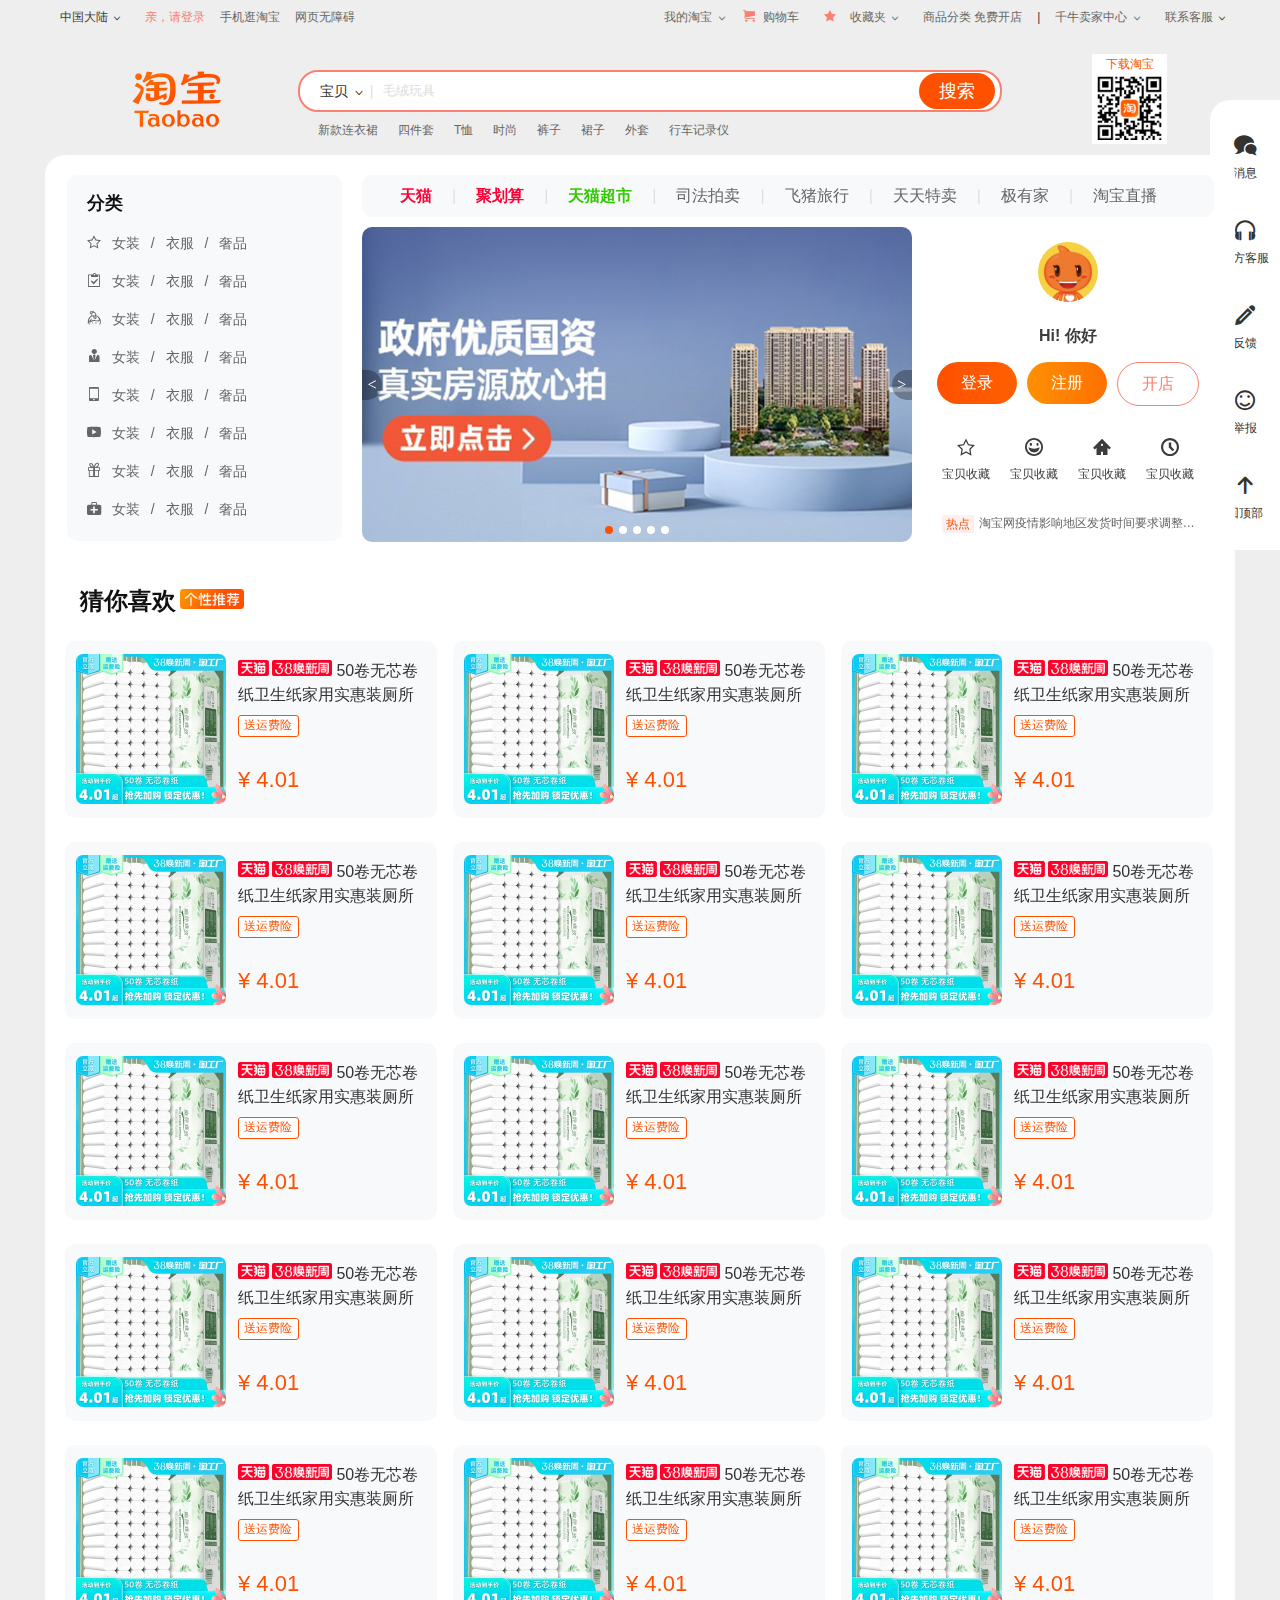
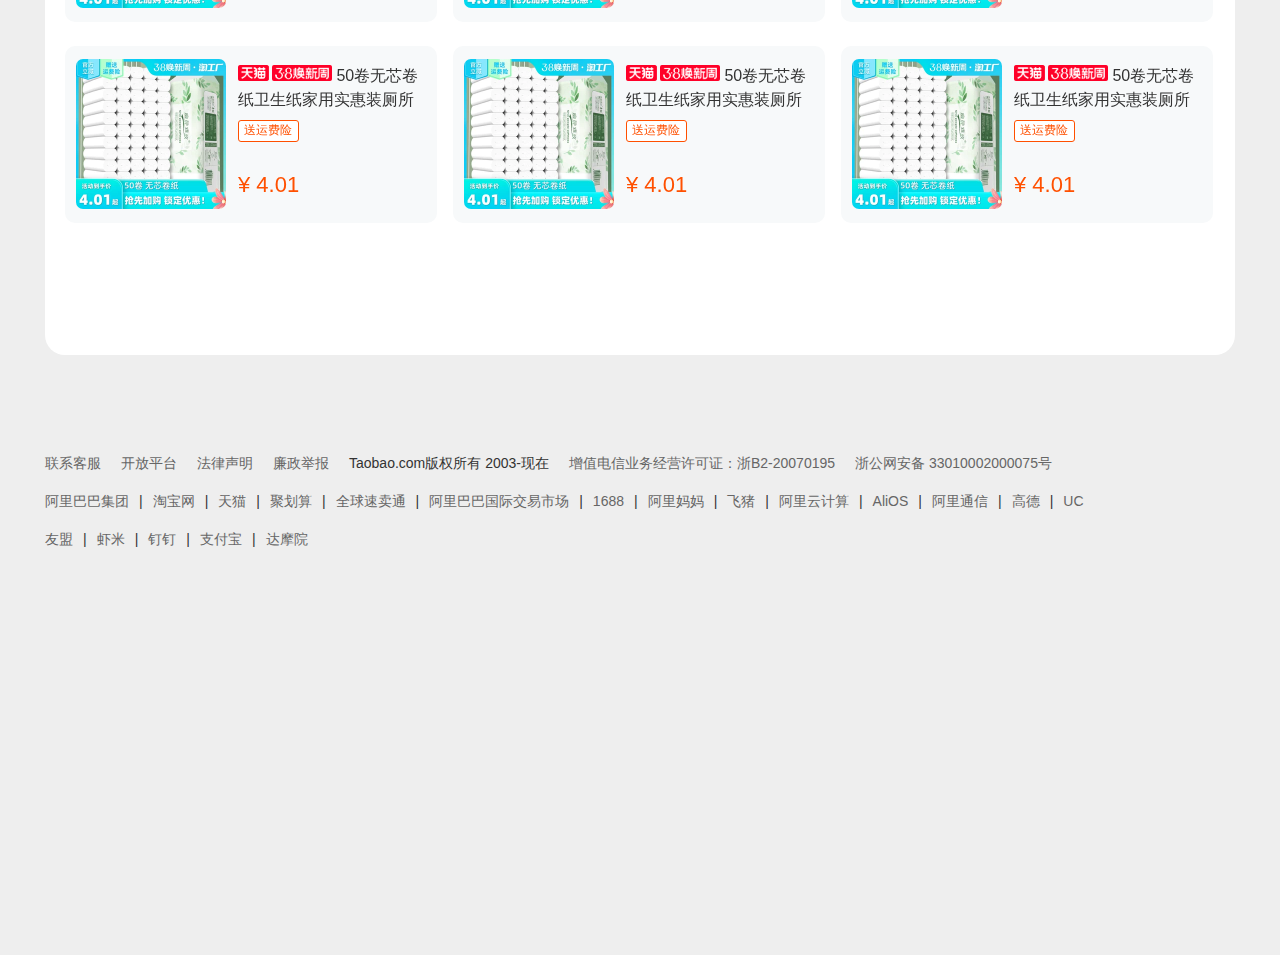
<file: index.html>
<!DOCTYPE html>
<html lang="en">
<head>
    <meta charset="UTF-8">
    <meta http-equiv="X-UA-Compatible" content="IE=edge">
    <meta name="viewport" content="width=device-width, initial-scale=1.0">
    <title>淘宝网 - 淘！我喜欢</title>

    <!-- 标题上的图标 -->
    <link rel="shortcut icon" href="favicon.ico">
    <link rel="stylesheet" href="index.css">
    <style>
        /* 字体声明 */
        @font-face {
            font-family: 'icomoon';
            src:  url('fonts/icomoon.eot?z9eh57');
            src:  url('fonts/icomoon.eot?z9eh57#iefix') format('embedded-opentype'),
                url('fonts/icomoon.ttf?z9eh57') format('truetype'),
                url('fonts/icomoon.woff?z9eh57') format('woff'),
                url('fonts/icomoon.svg?z9eh57#icomoon') format('svg');
            font-weight: normal;
            font-style: normal;
            font-display: block;
        }
        .star {
            font-family: tahoma, arial, 'Hiragino Sans GB', '\5b8b\4f53', sans-serif,'icomoon';
            color: salmon;
            line-height: 35px;
            margin: 0px 10px;
        }
        .car {
            font-family: tahoma, arial, 'Hiragino Sans GB', '\5b8b\4f53', sans-serif,'icomoon';
            color: salmon;
            margin-right: 5px;
        }
        .li-1 {
            font-family: tahoma, arial, 'Hiragino Sans GB', '\5b8b\4f53', sans-serif,'icomoon';
            line-height: 35px;
            margin-right: 7px;
        }
        .my, .search-left {
            font-family: tahoma, arial, 'Hiragino Sans GB', '\5b8b\4f53', sans-serif,'icomoon';
        }
    </style>
</head>
<body>
    <!-- 侧边栏 -->
    <div class="fixed">
        <a class="fixed-1" href="#">
            <span class="fixed-icon"></span>
            <span>消息</span>
        </a>
        <a class="fixed-1" href="#">
            <span class="fixed-icon"></span>
            <span>官方客服</span>
        </a>
        <a class="fixed-1" href="#">
            <span class="fixed-icon"></span>
            <span>反馈</span>
        </a>
        <a class="fixed-1" href="#">
            <span class="fixed-icon"></span>
            <span>举报</span>
        </a>
        <a class="fixed-1" href="#">
            <span class="fixed-icon"></span>
            <span>回顶部</span>
        </a>
    </div>
    <!-- 导航栏 -->
    <div class="nav">
        <div class="nav-bd">
            <ul class="nav-ul-1">
                <li class="li-1">
                    中国大陆 
                    <textarea class="li-1-content">
                        全球
                        中国大陆
                        中国香港
                        中国台湾
                        中国澳门
                        韩国
                        马来西亚
                        澳大利亚
                        新加坡
                        新西兰
                        加拿大
                        日本
                        越南
                    </textarea>
                </li>
                <li class="color">
                    <a href="#">亲，请登录</a>
                </li>
                <li><a href="#">手机逛淘宝</a></li>
                <li><a href="#">网页无障碍</a></li>
            </ul>

            <ul class="nav-ul-2">
                <li>
                    <div class="my">
                        <a href="#">我的淘宝 </a>
                        <textarea class="tb">
                            已买到的宝贝
                            我的足迹
                        </textarea>
                    </div>
                </li>
                <li>
                    <a href="#">
                        <span class="car"></span>
                        <span>购物车</span>
                    </a>
                </li>
                <li class="collector">
                    <a href="#">
                        <span class="star"></span>
                        <span>收藏夹</span>
                        <span class="li-1"></span>
                        <textarea class="collect">
                            收藏的宝贝
                            收藏的店铺
                        </textarea>
                    </a>
                </li>
                <li>
                    <a href="#">商品分类 免费开店</a>
                </li>
                <li>|</li>
                <li>
                    <a class="li-1" href="#">千牛卖家中心 </a>
                    <span></span>
                </li>
                <li class="collector">
                    <a href="#">联系客服 </a>
                    <span class="li-1"></span>
                    <div class="collect">
                        <a href="#">联系客服</a> 
                        <a href="#">消费者客服</a> 
                        <a href="#">卖家客服</a> 
                        <a href="#">意见反馈</a> 
                        <a href="#">网页版旺旺</a> 
                    </div>
                </li>
            </ul>
        </div>

        <div class="header">
            <a href="index.html">
                <img src="images/taobao.png" alt="">
            </a>
            <div class="search">
                <div class="search-1">
                    <div class="search-left">
                        宝贝  <span>|</span>
                    </div>
                    <input class="search-center" value="毛绒玩具">
                    </input>
                    <a class="search-right" href="#">
                        搜索
                    </a>
                </div>
                <ul class="search-2">
                    <li>
                        <a href="#">新款连衣裙</a>
                    </li>
                    <li>
                        <a href="#">四件套</a>
                    </li>
                    <li>
                        <a href="#">T恤</a>
                    </li>
                    <li>
                        <a href="#">时尚</a>
                    </li>
                    <li>
                        <a href="#">裤子</a>
                    </li>
                    <li>
                        <a href="#">裙子</a>
                    </li>
                    <li>
                        <a href="#">外套</a>
                    </li>
                    <li>
                        <a href="#">行车记录仪</a>
                    </li>
                </ul>
            </div>

            <div class="download">
                <a href="#">
                    <div class="wenzi">下载淘宝</div>
                    <div class="tupian"></div>
                </a>
            </div>
        </div>
    </div>

    <!-- 内容 -->
    <div class="content">
        <div class="content-head">
            <div class="content-head-left">
                <div class="sort">分类</div>
                <ul>
                    <li>
                        <span class="sort-icon"></span>
                        <a href="#">女装</a>
                        <span> / </span>
                        <a href="#">衣服</a>
                        <span> / </span>
                        <a href="#">奢品</a>
                    </li>
                    <li>
                        <span class="sort-icon"></span>
                        <a href="#">女装</a>
                        <span> / </span>
                        <a href="#">衣服</a>
                        <span> / </span>
                        <a href="#">奢品</a>
                    </li>
                    <li>
                        <span class="sort-icon"></span>
                        <a href="#">女装</a>
                        <span> / </span>
                        <a href="#">衣服</a>
                        <span> / </span>
                        <a href="#">奢品</a>
                    </li>
                    <li>
                        <span class="sort-icon"></span>
                        <a href="#">女装</a>
                        <span> / </span>
                        <a href="#">衣服</a>
                        <span> / </span>
                        <a href="#">奢品</a>
                    </li>
                    <li>
                        <span class="sort-icon"></span>
                        <a href="#">女装</a>
                        <span> / </span>
                        <a href="#">衣服</a>
                        <span> / </span>
                        <a href="#">奢品</a>
                    </li>
                    <li>
                        <span class="sort-icon"></span>
                        <a href="#">女装</a>
                        <span> / </span>
                        <a href="#">衣服</a>
                        <span> / </span>
                        <a href="#">奢品</a>
                    </li>
                    <li>
                        <span class="sort-icon"></span>
                        <a href="#">女装</a>
                        <span> / </span>
                        <a href="#">衣服</a>
                        <span> / </span>
                        <a href="#">奢品</a>
                    </li>
                    <li>
                        <span class="sort-icon"></span>
                        <a href="#">女装</a>
                        <span> / </span>
                        <a href="#">衣服</a>
                        <span> / </span>
                        <a href="#">奢品</a>
                    </li>
                </ul>
            </div>
            <div class="content-head-right"> 
                <div class="content-top">
                    <ul>
                        <li>
                            <a href="#">天猫</a>
                        </li>
                        <li>
                            |
                        </li>
                        <li>
                            <a href="#">聚划算</a>
                        </li>
                        <li>
                            |
                        </li>
                        <li>
                            <a href="#">天猫超市</a>
                        </li>
                        <li>
                            |
                        </li>
                        <li>
                            <a href="#">司法拍卖</a>
                        </li>
                        <li>
                            |
                        </li>
                        <li>
                            <a href="#">飞猪旅行</a>
                        </li>
                        <li>
                            |
                        </li>
                        <li>
                            <a href="#">天天特卖</a>
                        </li>
                        <li>
                            |
                        </li>
                        <li>
                            <a href="#">极有家</a>
                        </li>
                        <li>
                            |
                        </li>
                        <li>
                            <a href="#">淘宝直播</a>
                        </li>
                    </ul>
                </div>
                <div class="content-center">

                    <!-- 轮播图 -->
                    <div class="content-center-1">
                        <img src="images/lb.jpg" alt="">

                        <!-- 左侧按钮 -->
                        <a href="#" class="prev"> &lt; </a>
                        <!-- 右侧按钮 -->
                        <a href="#" class="next"> &gt; </a>
                        <!-- 小圆点 -->
                        <ul class="promo-nav">
                            <li class="selected"></li>
                            <li></li>
                            <li></li>
                            <li></li>
                            <li></li>
                        </ul>
                    </div>

                    <!-- 右侧登录注册 -->
                    <div class="content-center-2">
                        <img src="images/tb.jpg" alt="">
                        <h4>Hi! 你好</h4>
                        <div class="btn">
                            <a href="login.html">登录</a>
                            <a href="register.html">注册</a>
                            <a href="#">开店</a>
                        </div>
                        <div class="user-mytao">
                            <a href="#">
                                <span></span>
                                <p>宝贝收藏</p>
                            </a>
                            <a href="#">
                                <span></span>
                                <p>宝贝收藏</p>
                            </a>
                            <a href="#">
                                <span></span>
                                <p>宝贝收藏</p>
                            </a>
                            <a href="#">
                                <span></span>
                                <p>宝贝收藏</p>
                            </a>
                        
                        </div>
                        <a class="tip" href="#">
                            <div class="hot">热点</div>
                            <span>淘宝网疫情影响地区发货时间要求调整公告</span>
                        </a>
                    </div>
                </div> 
            </div> 
        </div>

        <div class="content-recommend">
            <div class="recommend-top">
                <span class="title">猜你喜欢</span>
                <span class="recommend">
                    <img src="images/recommend.png" alt="">
                </span>
            </div>

            <div class="recommend-center">
                <a class="shopping-1" href="#">
                    <div class="img-wrapper">
                        <img src="images/shopping.webp" alt="">
                    </div>
                    <div class="info-wrapper">
                        <div class="intr">
                            <img src="images/38.png" alt="">
                            50卷无芯卷纸卫生纸家用实惠装厕所厕纸卷筒纸擦手纸巾整箱装批发
                        </div>
                        <div class="tag-list">
                            送运费险
                        </div>
                        <span class="price">
                            ¥ 4.01
                        </span>
                    </div>

                </a>
                <a class="shopping-1" href="#">
                    <div class="img-wrapper">
                        <img src="images/shopping.webp" alt="">
                    </div>
                    <div class="info-wrapper">
                        <div class="intr">
                            <img src="images/38.png" alt="">
                            50卷无芯卷纸卫生纸家用实惠装厕所厕纸卷筒纸擦手纸巾整箱装批发
                        </div>
                        <div class="tag-list">
                            送运费险
                        </div>
                        <span class="price">
                            ¥ 4.01
                        </span>
                    </div>

                </a>
                <a class="shopping-1" href="#">
                    <div class="img-wrapper">
                        <img src="images/shopping.webp" alt="">
                    </div>
                    <div class="info-wrapper">
                        <div class="intr">
                            <img src="images/38.png" alt="">
                            50卷无芯卷纸卫生纸家用实惠装厕所厕纸卷筒纸擦手纸巾整箱装批发
                        </div>
                        <div class="tag-list">
                            送运费险
                        </div>
                        <span class="price">
                            ¥ 4.01
                        </span>
                    </div>

                </a>
                <a class="shopping-1" href="#">
                    <div class="img-wrapper">
                        <img src="images/shopping.webp" alt="">
                    </div>
                    <div class="info-wrapper">
                        <div class="intr">
                            <img src="images/38.png" alt="">
                            50卷无芯卷纸卫生纸家用实惠装厕所厕纸卷筒纸擦手纸巾整箱装批发
                        </div>
                        <div class="tag-list">
                            送运费险
                        </div>
                        <span class="price">
                            ¥ 4.01
                        </span>
                    </div>

                </a>
                <a class="shopping-1" href="#">
                    <div class="img-wrapper">
                        <img src="images/shopping.webp" alt="">
                    </div>
                    <div class="info-wrapper">
                        <div class="intr">
                            <img src="images/38.png" alt="">
                            50卷无芯卷纸卫生纸家用实惠装厕所厕纸卷筒纸擦手纸巾整箱装批发
                        </div>
                        <div class="tag-list">
                            送运费险
                        </div>
                        <span class="price">
                            ¥ 4.01
                        </span>
                    </div>

                </a>
                <a class="shopping-1" href="#">
                    <div class="img-wrapper">
                        <img src="images/shopping.webp" alt="">
                    </div>
                    <div class="info-wrapper">
                        <div class="intr">
                            <img src="images/38.png" alt="">
                            50卷无芯卷纸卫生纸家用实惠装厕所厕纸卷筒纸擦手纸巾整箱装批发
                        </div>
                        <div class="tag-list">
                            送运费险
                        </div>
                        <span class="price">
                            ¥ 4.01
                        </span>
                    </div>

                </a>
                <a class="shopping-1" href="#">
                    <div class="img-wrapper">
                        <img src="images/shopping.webp" alt="">
                    </div>
                    <div class="info-wrapper">
                        <div class="intr">
                            <img src="images/38.png" alt="">
                            50卷无芯卷纸卫生纸家用实惠装厕所厕纸卷筒纸擦手纸巾整箱装批发
                        </div>
                        <div class="tag-list">
                            送运费险
                        </div>
                        <span class="price">
                            ¥ 4.01
                        </span>
                    </div>

                </a>
                <a class="shopping-1" href="#">
                    <div class="img-wrapper">
                        <img src="images/shopping.webp" alt="">
                    </div>
                    <div class="info-wrapper">
                        <div class="intr">
                            <img src="images/38.png" alt="">
                            50卷无芯卷纸卫生纸家用实惠装厕所厕纸卷筒纸擦手纸巾整箱装批发
                        </div>
                        <div class="tag-list">
                            送运费险
                        </div>
                        <span class="price">
                            ¥ 4.01
                        </span>
                    </div>

                </a>
                <a class="shopping-1" href="#">
                    <div class="img-wrapper">
                        <img src="images/shopping.webp" alt="">
                    </div>
                    <div class="info-wrapper">
                        <div class="intr">
                            <img src="images/38.png" alt="">
                            50卷无芯卷纸卫生纸家用实惠装厕所厕纸卷筒纸擦手纸巾整箱装批发
                        </div>
                        <div class="tag-list">
                            送运费险
                        </div>
                        <span class="price">
                            ¥ 4.01
                        </span>
                    </div>

                </a>
                <a class="shopping-1" href="#">
                    <div class="img-wrapper">
                        <img src="images/shopping.webp" alt="">
                    </div>
                    <div class="info-wrapper">
                        <div class="intr">
                            <img src="images/38.png" alt="">
                            50卷无芯卷纸卫生纸家用实惠装厕所厕纸卷筒纸擦手纸巾整箱装批发
                        </div>
                        <div class="tag-list">
                            送运费险
                        </div>
                        <span class="price">
                            ¥ 4.01
                        </span>
                    </div>

                </a>
                <a class="shopping-1" href="#">
                    <div class="img-wrapper">
                        <img src="images/shopping.webp" alt="">
                    </div>
                    <div class="info-wrapper">
                        <div class="intr">
                            <img src="images/38.png" alt="">
                            50卷无芯卷纸卫生纸家用实惠装厕所厕纸卷筒纸擦手纸巾整箱装批发
                        </div>
                        <div class="tag-list">
                            送运费险
                        </div>
                        <span class="price">
                            ¥ 4.01
                        </span>
                    </div>

                </a>
                <a class="shopping-1" href="#">
                    <div class="img-wrapper">
                        <img src="images/shopping.webp" alt="">
                    </div>
                    <div class="info-wrapper">
                        <div class="intr">
                            <img src="images/38.png" alt="">
                            50卷无芯卷纸卫生纸家用实惠装厕所厕纸卷筒纸擦手纸巾整箱装批发
                        </div>
                        <div class="tag-list">
                            送运费险
                        </div>
                        <span class="price">
                            ¥ 4.01
                        </span>
                    </div>

                </a>
                <a class="shopping-1" href="#">
                    <div class="img-wrapper">
                        <img src="images/shopping.webp" alt="">
                    </div>
                    <div class="info-wrapper">
                        <div class="intr">
                            <img src="images/38.png" alt="">
                            50卷无芯卷纸卫生纸家用实惠装厕所厕纸卷筒纸擦手纸巾整箱装批发
                        </div>
                        <div class="tag-list">
                            送运费险
                        </div>
                        <span class="price">
                            ¥ 4.01
                        </span>
                    </div>

                </a>
                <a class="shopping-1" href="#">
                    <div class="img-wrapper">
                        <img src="images/shopping.webp" alt="">
                    </div>
                    <div class="info-wrapper">
                        <div class="intr">
                            <img src="images/38.png" alt="">
                            50卷无芯卷纸卫生纸家用实惠装厕所厕纸卷筒纸擦手纸巾整箱装批发
                        </div>
                        <div class="tag-list">
                            送运费险
                        </div>
                        <span class="price">
                            ¥ 4.01
                        </span>
                    </div>

                </a>
                <a class="shopping-1" href="#">
                    <div class="img-wrapper">
                        <img src="images/shopping.webp" alt="">
                    </div>
                    <div class="info-wrapper">
                        <div class="intr">
                            <img src="images/38.png" alt="">
                            50卷无芯卷纸卫生纸家用实惠装厕所厕纸卷筒纸擦手纸巾整箱装批发
                        </div>
                        <div class="tag-list">
                            送运费险
                        </div>
                        <span class="price">
                            ¥ 4.01
                        </span>
                    </div>

                </a>
                <a class="shopping-1" href="#">
                    <div class="img-wrapper">
                        <img src="images/shopping.webp" alt="">
                    </div>
                    <div class="info-wrapper">
                        <div class="intr">
                            <img src="images/38.png" alt="">
                            50卷无芯卷纸卫生纸家用实惠装厕所厕纸卷筒纸擦手纸巾整箱装批发
                        </div>
                        <div class="tag-list">
                            送运费险
                        </div>
                        <span class="price">
                            ¥ 4.01
                        </span>
                    </div>

                </a>
                <a class="shopping-1" href="#">
                    <div class="img-wrapper">
                        <img src="images/shopping.webp" alt="">
                    </div>
                    <div class="info-wrapper">
                        <div class="intr">
                            <img src="images/38.png" alt="">
                            50卷无芯卷纸卫生纸家用实惠装厕所厕纸卷筒纸擦手纸巾整箱装批发
                        </div>
                        <div class="tag-list">
                            送运费险
                        </div>
                        <span class="price">
                            ¥ 4.01
                        </span>
                    </div>

                </a>
                <a class="shopping-1" href="#">
                    <div class="img-wrapper">
                        <img src="images/shopping.webp" alt="">
                    </div>
                    <div class="info-wrapper">
                        <div class="intr">
                            <img src="images/38.png" alt="">
                            50卷无芯卷纸卫生纸家用实惠装厕所厕纸卷筒纸擦手纸巾整箱装批发
                        </div>
                        <div class="tag-list">
                            送运费险
                        </div>
                        <span class="price">
                            ¥ 4.01
                        </span>
                    </div>

                </a>
            </div>
        </div>
    </div>

    <!-- 底部 -->
    <div class="banner">
        <ul class="banner-1">
            <li>
                <a href="#">联系客服</a>
            </li>
            <li>
                <a href="#">开放平台</a>
            </li>
            <li>
                <a href="#">法律声明</a>
            </li>
            <li>
                <a href="#">廉政举报</a>
            </li>
            <li>
                Taobao.com版权所有 2003-现在
            </li>
            <li>
                <a href="#">增值电信业务经营许可证：浙B2-20070195</a>
            </li>
            <li>
                <a href="#">浙公网安备 33010002000075号</a>
            </li>
        </ul>

        <ul class="banner-2">
            <li>
                <a href="#">阿里巴巴集团</a>
            </li>
            <li>|</li>
            <li>
                <a href="#">淘宝网</a>
            </li>
            <li>|</li>
            <li>
                <a href="#">天猫</a>
            </li>
            <li>|</li>
            <li>
                <a href="#">聚划算</a>
            </li>
            <li>|</li>
            <li>
                <a href="#">全球速卖通</a>
            </li>
            <li>|</li>
            <li>
                <a href="#">阿里巴巴国际交易市场</a>
            </li>
            <li>|</li>
            <li>
                <a href="#">1688</a>
            </li>
            <li>|</li>
            <li>
                <a href="#">阿里妈妈</a>
            </li>
            <li>|</li>
            <li>
                <a href="#">飞猪</a>
            </li>
            <li>|</li>
            <li>
                <a href="#">阿里云计算</a>
            </li>
            <li>|</li>
            <li>
                <a href="#">AliOS</a>
            </li>
            <li>|</li>
            <li>
                <a href="#">阿里通信</a>
            </li>
            <li>|</li>
            <li>
                <a href="#">高德</a>
            </li>
            <li>|</li>
            <li>
                <a href="#">UC</a>
            </li>
        </ul>

        <ul class="banner-3">
            <li>
                <a href="#">友盟</a>
            </li>
            <li>|</li>
            <li>
                <a href="#">虾米</a>
            </li>
            <li>|</li>
            <li>
                <a href="#">钉钉</a>
            </li>
            <li>|</li>
            <li>
                <a href="#">支付宝</a>
            </li>
            <li>|</li>
            <li>
                <a href="#">达摩院</a>
            </li>
        </ul>
    </div>
</body>
</html>
</file>
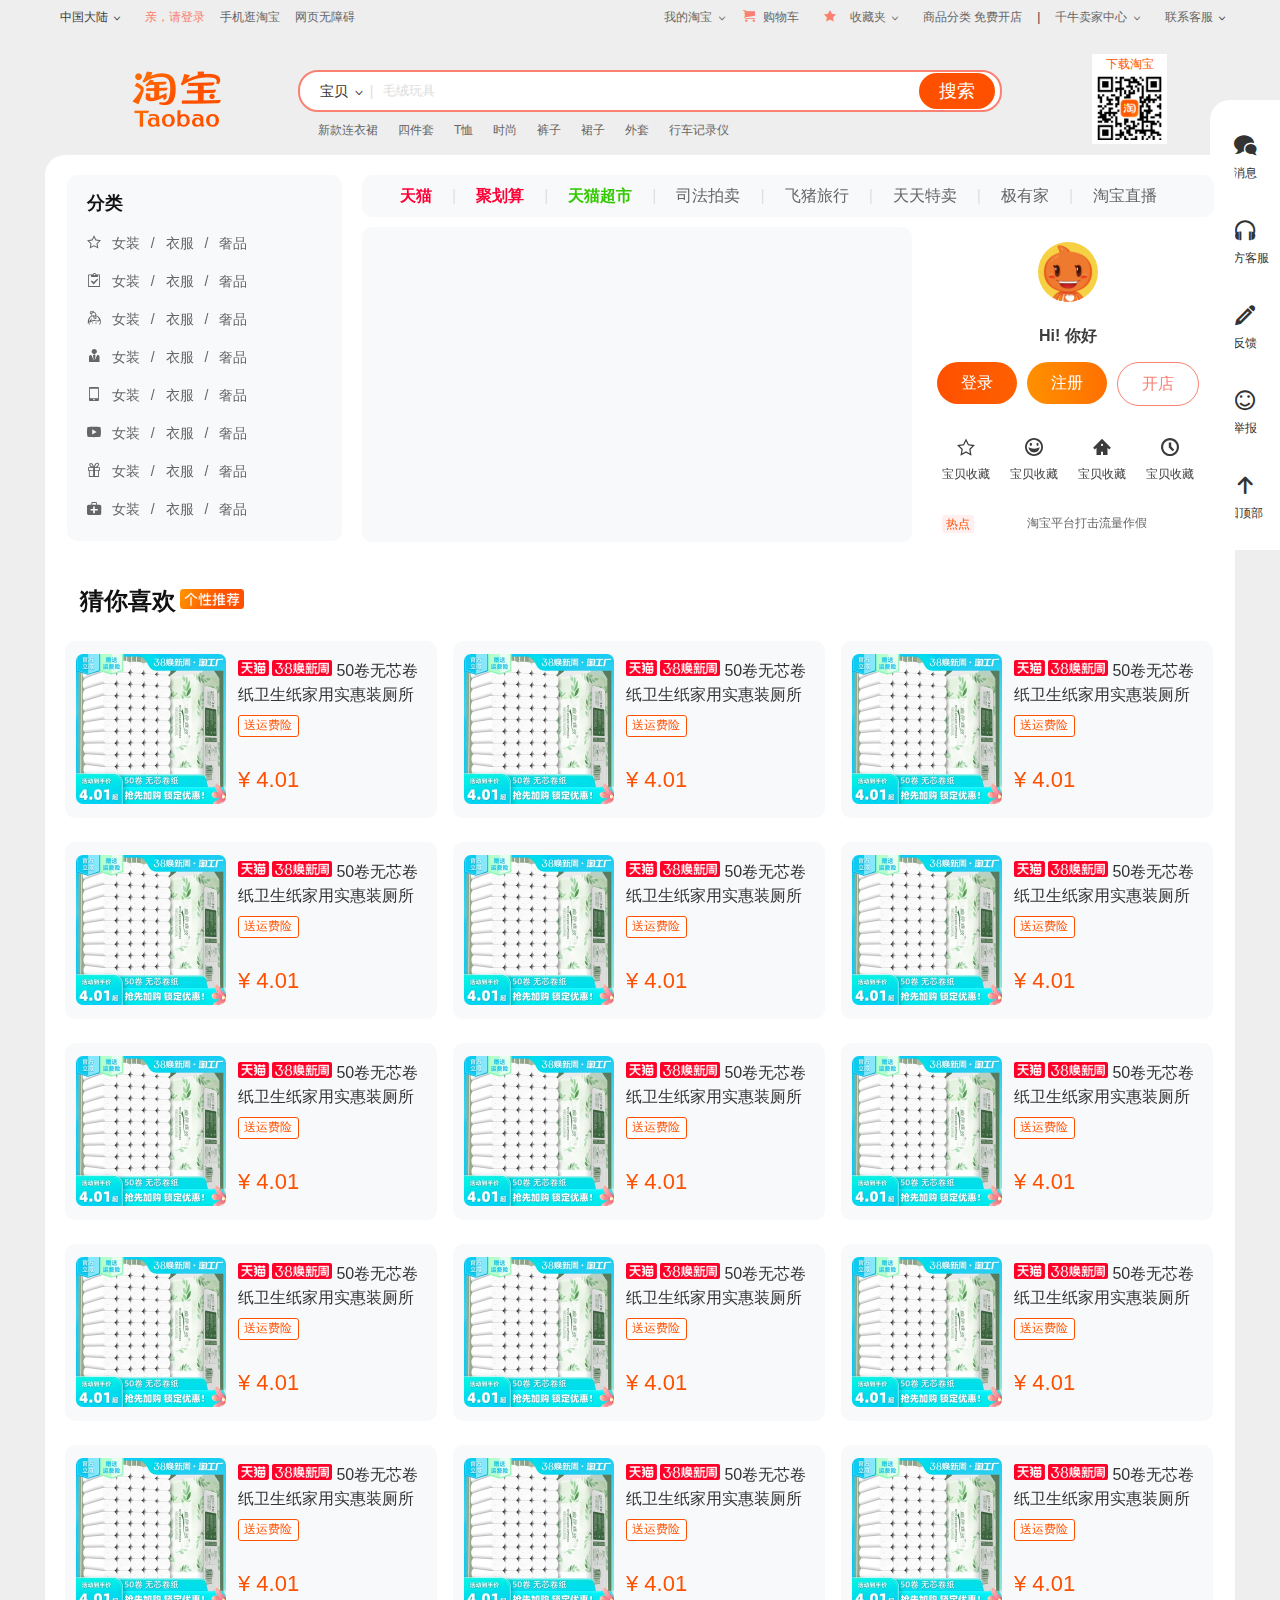
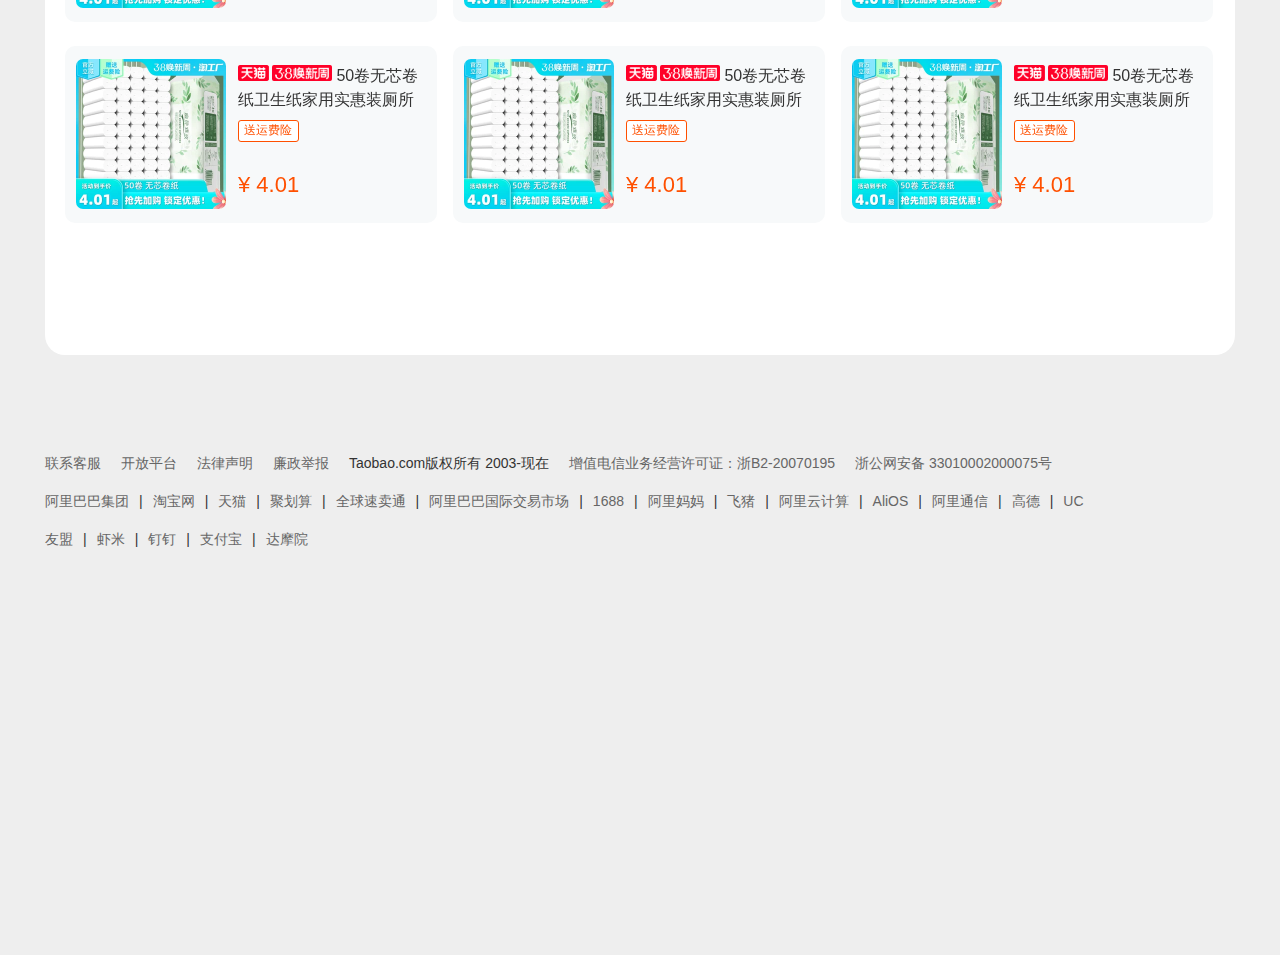
<file: 1.html>
<!DOCTYPE html>
<html lang="en">
<head>
    <meta charset="UTF-8">
    <meta http-equiv="X-UA-Compatible" content="IE=edge">
    <meta name="viewport" content="width=device-width, initial-scale=1.0">
    <title>淘宝网 - 淘！我喜欢</title>

    <!-- 标题上的图标 -->
    <link rel="shortcut icon" href="favicon.ico">
    <link rel="stylesheet" href="index.css">
    <style>
        /* 字体声明 */
        @font-face {
            font-family: 'icomoon';
            src:  url('fonts/icomoon.eot?z9eh57');
            src:  url('fonts/icomoon.eot?z9eh57#iefix') format('embedded-opentype'),
                url('fonts/icomoon.ttf?z9eh57') format('truetype'),
                url('fonts/icomoon.woff?z9eh57') format('woff'),
                url('fonts/icomoon.svg?z9eh57#icomoon') format('svg');
            font-weight: normal;
            font-style: normal;
            font-display: block;
        }
        .star {
            font-family: tahoma, arial, 'Hiragino Sans GB', '\5b8b\4f53', sans-serif,'icomoon';
            color: salmon;
            line-height: 35px;
            margin: 0px 10px;
        }
        .car {
            font-family: tahoma, arial, 'Hiragino Sans GB', '\5b8b\4f53', sans-serif,'icomoon';
            color: salmon;
            margin-right: 5px;
        }
        .li-1 {
            font-family: tahoma, arial, 'Hiragino Sans GB', '\5b8b\4f53', sans-serif,'icomoon';
            line-height: 35px;
            margin-right: 7px;
        }
        .my, .search-left {
            font-family: tahoma, arial, 'Hiragino Sans GB', '\5b8b\4f53', sans-serif,'icomoon';
        }
    </style>
</head>
<body>
    <!-- 侧边栏 -->
    <div class="fixed">
        <a class="fixed-1" href="#">
            <span class="fixed-icon"></span>
            <span>消息</span>
        </a>
        <a class="fixed-1" href="#">
            <span class="fixed-icon"></span>
            <span>官方客服</span>
        </a>
        <a class="fixed-1" href="#">
            <span class="fixed-icon"></span>
            <span>反馈</span>
        </a>
        <a class="fixed-1" href="#">
            <span class="fixed-icon"></span>
            <span>举报</span>
        </a>
        <a class="fixed-1" href="#">
            <span class="fixed-icon"></span>
            <span>回顶部</span>
        </a>
    </div>
    <!-- 导航栏 -->
    <div class="nav">
        <div class="nav-bd">
            <ul class="nav-ul-1">
                <li class="li-1">
                    中国大陆 
                    <ol>
                        <li><a href="#"></a></li>
                        <li><a href="#"></a></li>
                        <li><a href="#"></a></li>
                        <li><a href="#"></a></li>
                        <li><a href="#"></a></li>
                        <li><a href="#"></a></li>
                        <li><a href="#"></a></li>
                        <li><a href="#"></a></li>
                        <li><a href="#"></a></li>
                        <li><a href="#"></a></li>
                    </ol>
                </li>
                <li class="color">
                    <a href="#">亲，请登录</a>
                </li>
                <li><a href="#">手机逛淘宝</a></li>
                <li><a href="#">网页无障碍</a></li>
            </ul>

            <ul class="nav-ul-2">
                <li>
                    <div class="my">
                        <a href="#">我的淘宝 </a>
                    </div>
                </li>
                <li>
                    <a href="#">
                        <span class="car"></span>
                        <span>购物车</span>
                    </a>
                </li>
                <li>
                    <a href="#">
                        <span class="star"></span>
                        <span>收藏夹</span>
                        <span class="li-1"></span>
                    </a>
                </li>
                <li>
                    <a href="#">商品分类 免费开店</a>
                </li>
                <li>|</li>
                <li>
                    <a class="li-1" href="#">千牛卖家中心 </a>
                    <span></span>
                </li>
                <li>
                    <a href="#">联系客服 </a>
                    <span class="li-1"></span>
                </li>
            </ul>
        </div>

        <div class="header">
            <a href="index.html">
                <img src="images/taobao.png" alt="">
            </a>
            <div class="search">
                <div class="search-1">
                    <div class="search-left">
                        宝贝  <span>|</span>
                    </div>
                    <input class="search-center" value="毛绒玩具">
                    </input>
                    <a class="search-right" href="#">
                        搜索
                    </a>
                </div>
                <ul class="search-2">
                    <li>
                        <a href="#">新款连衣裙</a>
                    </li>
                    <li>
                        <a href="#">四件套</a>
                    </li>
                    <li>
                        <a href="#">T恤</a>
                    </li>
                    <li>
                        <a href="#">时尚</a>
                    </li>
                    <li>
                        <a href="#">裤子</a>
                    </li>
                    <li>
                        <a href="#">裙子</a>
                    </li>
                    <li>
                        <a href="#">外套</a>
                    </li>
                    <li>
                        <a href="#">行车记录仪</a>
                    </li>
                </ul>
            </div>

            <div class="download">
                <a href="#">
                    <div class="wenzi">下载淘宝</div>
                    <div class="tupian"></div>
                </a>
            </div>
        </div>
    </div>

    <!-- 内容 -->
    <div class="content">
        <div class="content-head">
            <div class="content-head-left">
                <div class="sort">分类</div>
                <ul>
                    <li>
                        <span class="sort-icon"></span>
                        <a href="#">女装</a>
                        <span> / </span>
                        <a href="#">衣服</a>
                        <span> / </span>
                        <a href="#">奢品</a>
                    </li>
                    <li>
                        <span class="sort-icon"></span>
                        <a href="#">女装</a>
                        <span> / </span>
                        <a href="#">衣服</a>
                        <span> / </span>
                        <a href="#">奢品</a>
                    </li>
                    <li>
                        <span class="sort-icon"></span>
                        <a href="#">女装</a>
                        <span> / </span>
                        <a href="#">衣服</a>
                        <span> / </span>
                        <a href="#">奢品</a>
                    </li>
                    <li>
                        <span class="sort-icon"></span>
                        <a href="#">女装</a>
                        <span> / </span>
                        <a href="#">衣服</a>
                        <span> / </span>
                        <a href="#">奢品</a>
                    </li>
                    <li>
                        <span class="sort-icon"></span>
                        <a href="#">女装</a>
                        <span> / </span>
                        <a href="#">衣服</a>
                        <span> / </span>
                        <a href="#">奢品</a>
                    </li>
                    <li>
                        <span class="sort-icon"></span>
                        <a href="#">女装</a>
                        <span> / </span>
                        <a href="#">衣服</a>
                        <span> / </span>
                        <a href="#">奢品</a>
                    </li>
                    <li>
                        <span class="sort-icon"></span>
                        <a href="#">女装</a>
                        <span> / </span>
                        <a href="#">衣服</a>
                        <span> / </span>
                        <a href="#">奢品</a>
                    </li>
                    <li>
                        <span class="sort-icon"></span>
                        <a href="#">女装</a>
                        <span> / </span>
                        <a href="#">衣服</a>
                        <span> / </span>
                        <a href="#">奢品</a>
                    </li>
                </ul>
            </div>
            <div class="content-head-right"> 
                <div class="content-top">
                    <ul>
                        <li>
                            <a href="#">天猫</a>
                        </li>
                        <li>
                            |
                        </li>
                        <li>
                            <a href="#">聚划算</a>
                        </li>
                        <li>
                            |
                        </li>
                        <li>
                            <a href="#">天猫超市</a>
                        </li>
                        <li>
                            |
                        </li>
                        <li>
                            <a href="#">司法拍卖</a>
                        </li>
                        <li>
                            |
                        </li>
                        <li>
                            <a href="#">飞猪旅行</a>
                        </li>
                        <li>
                            |
                        </li>
                        <li>
                            <a href="#">天天特卖</a>
                        </li>
                        <li>
                            |
                        </li>
                        <li>
                            <a href="#">极有家</a>
                        </li>
                        <li>
                            |
                        </li>
                        <li>
                            <a href="#">淘宝直播</a>
                        </li>
                    </ul>
                </div>
                <div class="content-center">
                    <div class="content-center-1"></div>
                    <div class="content-center-2">
                        <img src="images/tb.jpg" alt="">
                        <h4>Hi! 你好</h4>
                        <div class="btn">
                            <a href="#">登录</a>
                            <a href="#">注册</a>
                            <a href="#">开店</a>
                        </div>
                        <div class="user-mytao">
                            <a href="#">
                                <span></span>
                                <p>宝贝收藏</p>
                            </a>
                            <a href="#">
                                <span></span>
                                <p>宝贝收藏</p>
                            </a>
                            <a href="#">
                                <span></span>
                                <p>宝贝收藏</p>
                            </a>
                            <a href="#">
                                <span></span>
                                <p>宝贝收藏</p>
                            </a>
                        
                        </div>
                        <a class="tip" href="#">
                            <div class="hot">热点</div>
                            <span>淘宝平台打击流量作假</span>
                        </a>
                    </div>
                </div> 
            </div> 
        </div>

        <div class="content-recommend">
            <div class="recommend-top">
                <span class="title">猜你喜欢</span>
                <span class="recommend">
                    <img src="images/recommend.png" alt="">
                </span>
            </div>

            <div class="recommend-center">
                <a class="shopping-1" href="#">
                    <div class="img-wrapper">
                        <img src="images/shopping.webp" alt="">
                    </div>
                    <div class="info-wrapper">
                        <div class="intr">
                            <img src="images/38.png" alt="">
                            50卷无芯卷纸卫生纸家用实惠装厕所厕纸卷筒纸擦手纸巾整箱装批发
                        </div>
                        <div class="tag-list">
                            送运费险
                        </div>
                        <span class="price">
                            ¥ 4.01
                        </span>
                    </div>

                </a>
                <a class="shopping-1" href="#">
                    <div class="img-wrapper">
                        <img src="images/shopping.webp" alt="">
                    </div>
                    <div class="info-wrapper">
                        <div class="intr">
                            <img src="images/38.png" alt="">
                            50卷无芯卷纸卫生纸家用实惠装厕所厕纸卷筒纸擦手纸巾整箱装批发
                        </div>
                        <div class="tag-list">
                            送运费险
                        </div>
                        <span class="price">
                            ¥ 4.01
                        </span>
                    </div>

                </a>
                <a class="shopping-1" href="#">
                    <div class="img-wrapper">
                        <img src="images/shopping.webp" alt="">
                    </div>
                    <div class="info-wrapper">
                        <div class="intr">
                            <img src="images/38.png" alt="">
                            50卷无芯卷纸卫生纸家用实惠装厕所厕纸卷筒纸擦手纸巾整箱装批发
                        </div>
                        <div class="tag-list">
                            送运费险
                        </div>
                        <span class="price">
                            ¥ 4.01
                        </span>
                    </div>

                </a>
                <a class="shopping-1" href="#">
                    <div class="img-wrapper">
                        <img src="images/shopping.webp" alt="">
                    </div>
                    <div class="info-wrapper">
                        <div class="intr">
                            <img src="images/38.png" alt="">
                            50卷无芯卷纸卫生纸家用实惠装厕所厕纸卷筒纸擦手纸巾整箱装批发
                        </div>
                        <div class="tag-list">
                            送运费险
                        </div>
                        <span class="price">
                            ¥ 4.01
                        </span>
                    </div>

                </a>
                <a class="shopping-1" href="#">
                    <div class="img-wrapper">
                        <img src="images/shopping.webp" alt="">
                    </div>
                    <div class="info-wrapper">
                        <div class="intr">
                            <img src="images/38.png" alt="">
                            50卷无芯卷纸卫生纸家用实惠装厕所厕纸卷筒纸擦手纸巾整箱装批发
                        </div>
                        <div class="tag-list">
                            送运费险
                        </div>
                        <span class="price">
                            ¥ 4.01
                        </span>
                    </div>

                </a>
                <a class="shopping-1" href="#">
                    <div class="img-wrapper">
                        <img src="images/shopping.webp" alt="">
                    </div>
                    <div class="info-wrapper">
                        <div class="intr">
                            <img src="images/38.png" alt="">
                            50卷无芯卷纸卫生纸家用实惠装厕所厕纸卷筒纸擦手纸巾整箱装批发
                        </div>
                        <div class="tag-list">
                            送运费险
                        </div>
                        <span class="price">
                            ¥ 4.01
                        </span>
                    </div>

                </a>
                <a class="shopping-1" href="#">
                    <div class="img-wrapper">
                        <img src="images/shopping.webp" alt="">
                    </div>
                    <div class="info-wrapper">
                        <div class="intr">
                            <img src="images/38.png" alt="">
                            50卷无芯卷纸卫生纸家用实惠装厕所厕纸卷筒纸擦手纸巾整箱装批发
                        </div>
                        <div class="tag-list">
                            送运费险
                        </div>
                        <span class="price">
                            ¥ 4.01
                        </span>
                    </div>

                </a>
                <a class="shopping-1" href="#">
                    <div class="img-wrapper">
                        <img src="images/shopping.webp" alt="">
                    </div>
                    <div class="info-wrapper">
                        <div class="intr">
                            <img src="images/38.png" alt="">
                            50卷无芯卷纸卫生纸家用实惠装厕所厕纸卷筒纸擦手纸巾整箱装批发
                        </div>
                        <div class="tag-list">
                            送运费险
                        </div>
                        <span class="price">
                            ¥ 4.01
                        </span>
                    </div>

                </a>
                <a class="shopping-1" href="#">
                    <div class="img-wrapper">
                        <img src="images/shopping.webp" alt="">
                    </div>
                    <div class="info-wrapper">
                        <div class="intr">
                            <img src="images/38.png" alt="">
                            50卷无芯卷纸卫生纸家用实惠装厕所厕纸卷筒纸擦手纸巾整箱装批发
                        </div>
                        <div class="tag-list">
                            送运费险
                        </div>
                        <span class="price">
                            ¥ 4.01
                        </span>
                    </div>

                </a>
                <a class="shopping-1" href="#">
                    <div class="img-wrapper">
                        <img src="images/shopping.webp" alt="">
                    </div>
                    <div class="info-wrapper">
                        <div class="intr">
                            <img src="images/38.png" alt="">
                            50卷无芯卷纸卫生纸家用实惠装厕所厕纸卷筒纸擦手纸巾整箱装批发
                        </div>
                        <div class="tag-list">
                            送运费险
                        </div>
                        <span class="price">
                            ¥ 4.01
                        </span>
                    </div>

                </a>
                <a class="shopping-1" href="#">
                    <div class="img-wrapper">
                        <img src="images/shopping.webp" alt="">
                    </div>
                    <div class="info-wrapper">
                        <div class="intr">
                            <img src="images/38.png" alt="">
                            50卷无芯卷纸卫生纸家用实惠装厕所厕纸卷筒纸擦手纸巾整箱装批发
                        </div>
                        <div class="tag-list">
                            送运费险
                        </div>
                        <span class="price">
                            ¥ 4.01
                        </span>
                    </div>

                </a>
                <a class="shopping-1" href="#">
                    <div class="img-wrapper">
                        <img src="images/shopping.webp" alt="">
                    </div>
                    <div class="info-wrapper">
                        <div class="intr">
                            <img src="images/38.png" alt="">
                            50卷无芯卷纸卫生纸家用实惠装厕所厕纸卷筒纸擦手纸巾整箱装批发
                        </div>
                        <div class="tag-list">
                            送运费险
                        </div>
                        <span class="price">
                            ¥ 4.01
                        </span>
                    </div>

                </a>
                <a class="shopping-1" href="#">
                    <div class="img-wrapper">
                        <img src="images/shopping.webp" alt="">
                    </div>
                    <div class="info-wrapper">
                        <div class="intr">
                            <img src="images/38.png" alt="">
                            50卷无芯卷纸卫生纸家用实惠装厕所厕纸卷筒纸擦手纸巾整箱装批发
                        </div>
                        <div class="tag-list">
                            送运费险
                        </div>
                        <span class="price">
                            ¥ 4.01
                        </span>
                    </div>

                </a>
                <a class="shopping-1" href="#">
                    <div class="img-wrapper">
                        <img src="images/shopping.webp" alt="">
                    </div>
                    <div class="info-wrapper">
                        <div class="intr">
                            <img src="images/38.png" alt="">
                            50卷无芯卷纸卫生纸家用实惠装厕所厕纸卷筒纸擦手纸巾整箱装批发
                        </div>
                        <div class="tag-list">
                            送运费险
                        </div>
                        <span class="price">
                            ¥ 4.01
                        </span>
                    </div>

                </a>
                <a class="shopping-1" href="#">
                    <div class="img-wrapper">
                        <img src="images/shopping.webp" alt="">
                    </div>
                    <div class="info-wrapper">
                        <div class="intr">
                            <img src="images/38.png" alt="">
                            50卷无芯卷纸卫生纸家用实惠装厕所厕纸卷筒纸擦手纸巾整箱装批发
                        </div>
                        <div class="tag-list">
                            送运费险
                        </div>
                        <span class="price">
                            ¥ 4.01
                        </span>
                    </div>

                </a>
                <a class="shopping-1" href="#">
                    <div class="img-wrapper">
                        <img src="images/shopping.webp" alt="">
                    </div>
                    <div class="info-wrapper">
                        <div class="intr">
                            <img src="images/38.png" alt="">
                            50卷无芯卷纸卫生纸家用实惠装厕所厕纸卷筒纸擦手纸巾整箱装批发
                        </div>
                        <div class="tag-list">
                            送运费险
                        </div>
                        <span class="price">
                            ¥ 4.01
                        </span>
                    </div>

                </a>
                <a class="shopping-1" href="#">
                    <div class="img-wrapper">
                        <img src="images/shopping.webp" alt="">
                    </div>
                    <div class="info-wrapper">
                        <div class="intr">
                            <img src="images/38.png" alt="">
                            50卷无芯卷纸卫生纸家用实惠装厕所厕纸卷筒纸擦手纸巾整箱装批发
                        </div>
                        <div class="tag-list">
                            送运费险
                        </div>
                        <span class="price">
                            ¥ 4.01
                        </span>
                    </div>

                </a>
                <a class="shopping-1" href="#">
                    <div class="img-wrapper">
                        <img src="images/shopping.webp" alt="">
                    </div>
                    <div class="info-wrapper">
                        <div class="intr">
                            <img src="images/38.png" alt="">
                            50卷无芯卷纸卫生纸家用实惠装厕所厕纸卷筒纸擦手纸巾整箱装批发
                        </div>
                        <div class="tag-list">
                            送运费险
                        </div>
                        <span class="price">
                            ¥ 4.01
                        </span>
                    </div>

                </a>
            </div>
        </div>
    </div>

    <!-- 底部 -->
    <div class="banner">
        <ul class="banner-1">
            <li>
                <a href="#">联系客服</a>
            </li>
            <li>
                <a href="#">开放平台</a>
            </li>
            <li>
                <a href="#">法律声明</a>
            </li>
            <li>
                <a href="#">廉政举报</a>
            </li>
            <li>
                Taobao.com版权所有 2003-现在
            </li>
            <li>
                <a href="#">增值电信业务经营许可证：浙B2-20070195</a>
            </li>
            <li>
                <a href="#">浙公网安备 33010002000075号</a>
            </li>
        </ul>

        <ul class="banner-2">
            <li>
                <a href="#">阿里巴巴集团</a>
            </li>
            <li>|</li>
            <li>
                <a href="#">淘宝网</a>
            </li>
            <li>|</li>
            <li>
                <a href="#">天猫</a>
            </li>
            <li>|</li>
            <li>
                <a href="#">聚划算</a>
            </li>
            <li>|</li>
            <li>
                <a href="#">全球速卖通</a>
            </li>
            <li>|</li>
            <li>
                <a href="#">阿里巴巴国际交易市场</a>
            </li>
            <li>|</li>
            <li>
                <a href="#">1688</a>
            </li>
            <li>|</li>
            <li>
                <a href="#">阿里妈妈</a>
            </li>
            <li>|</li>
            <li>
                <a href="#">飞猪</a>
            </li>
            <li>|</li>
            <li>
                <a href="#">阿里云计算</a>
            </li>
            <li>|</li>
            <li>
                <a href="#">AliOS</a>
            </li>
            <li>|</li>
            <li>
                <a href="#">阿里通信</a>
            </li>
            <li>|</li>
            <li>
                <a href="#">高德</a>
            </li>
            <li>|</li>
            <li>
                <a href="#">UC</a>
            </li>
        </ul>

        <ul class="banner-3">
            <li>
                <a href="#">友盟</a>
            </li>
            <li>|</li>
            <li>
                <a href="#">虾米</a>
            </li>
            <li>|</li>
            <li>
                <a href="#">钉钉</a>
            </li>
            <li>|</li>
            <li>
                <a href="#">支付宝</a>
            </li>
            <li>|</li>
            <li>
                <a href="#">达摩院</a>
            </li>
        </ul>
    </div>
</body>
</html>
</file>
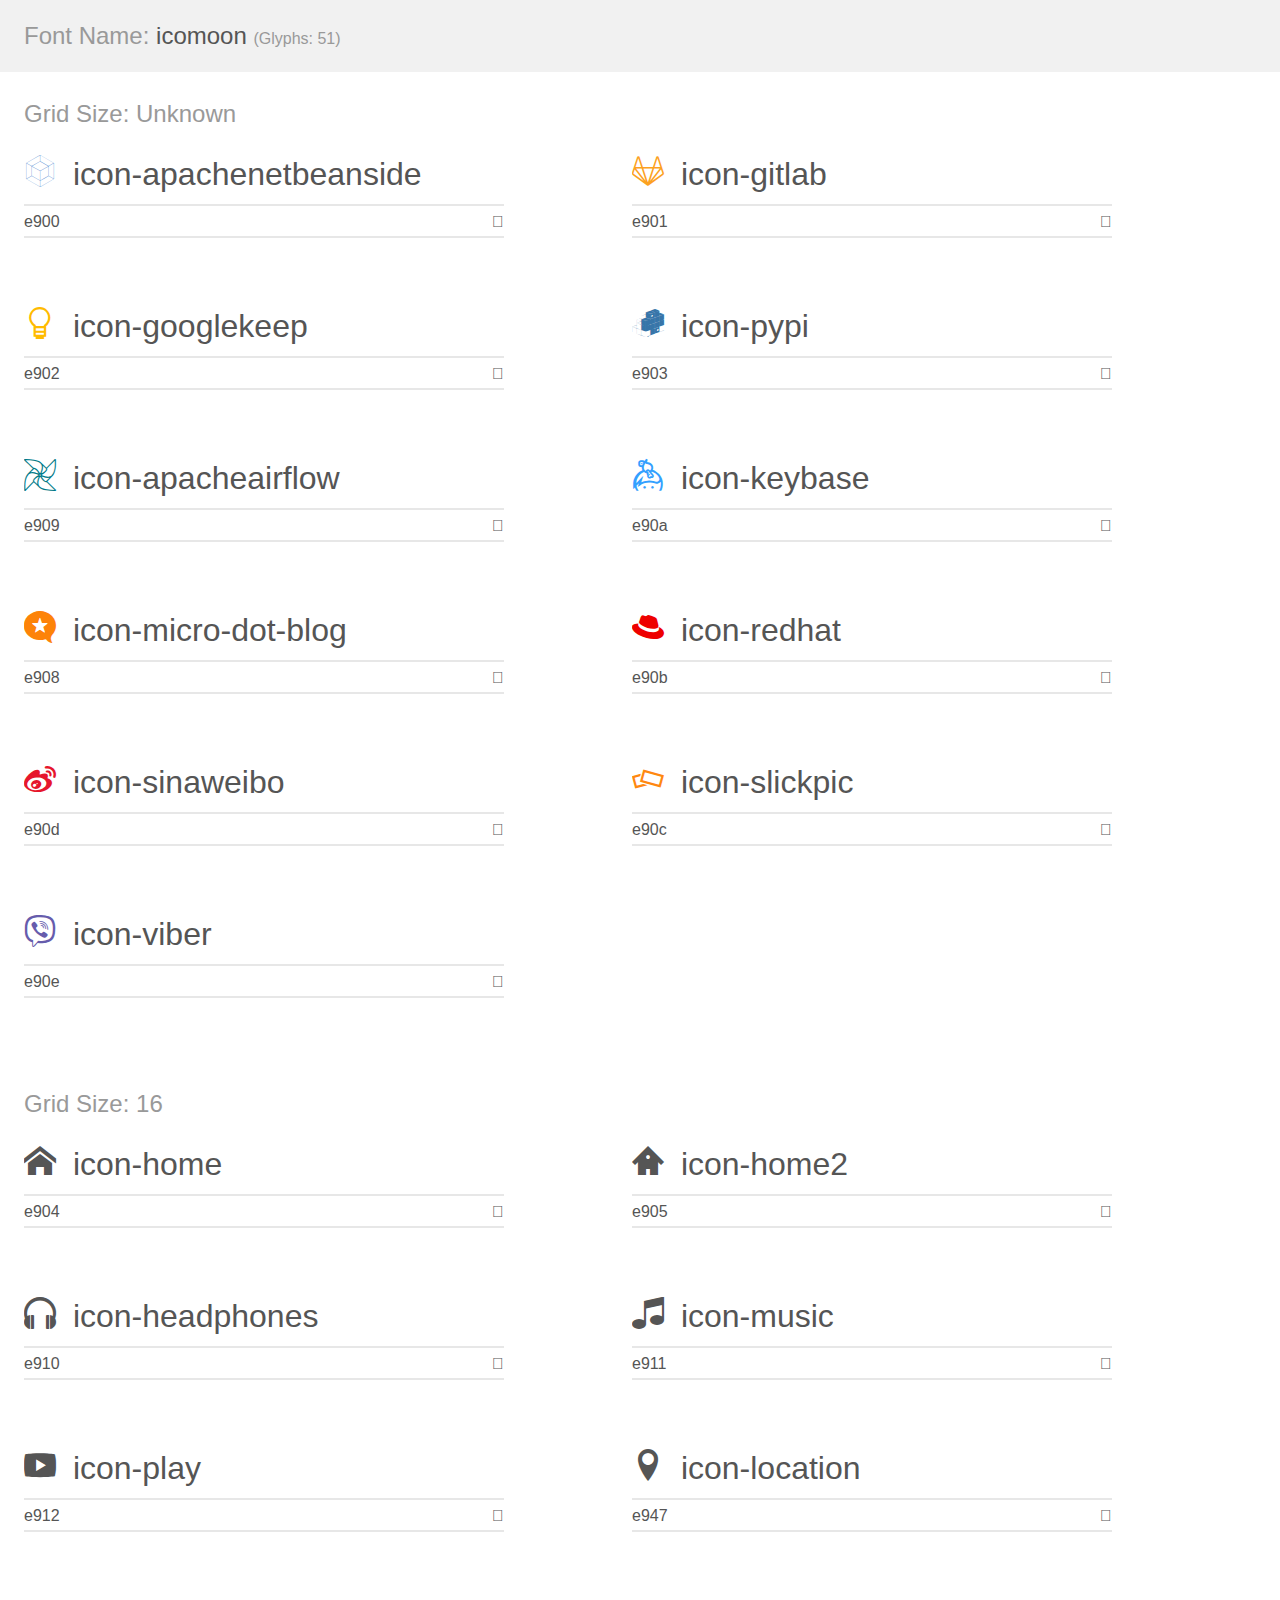
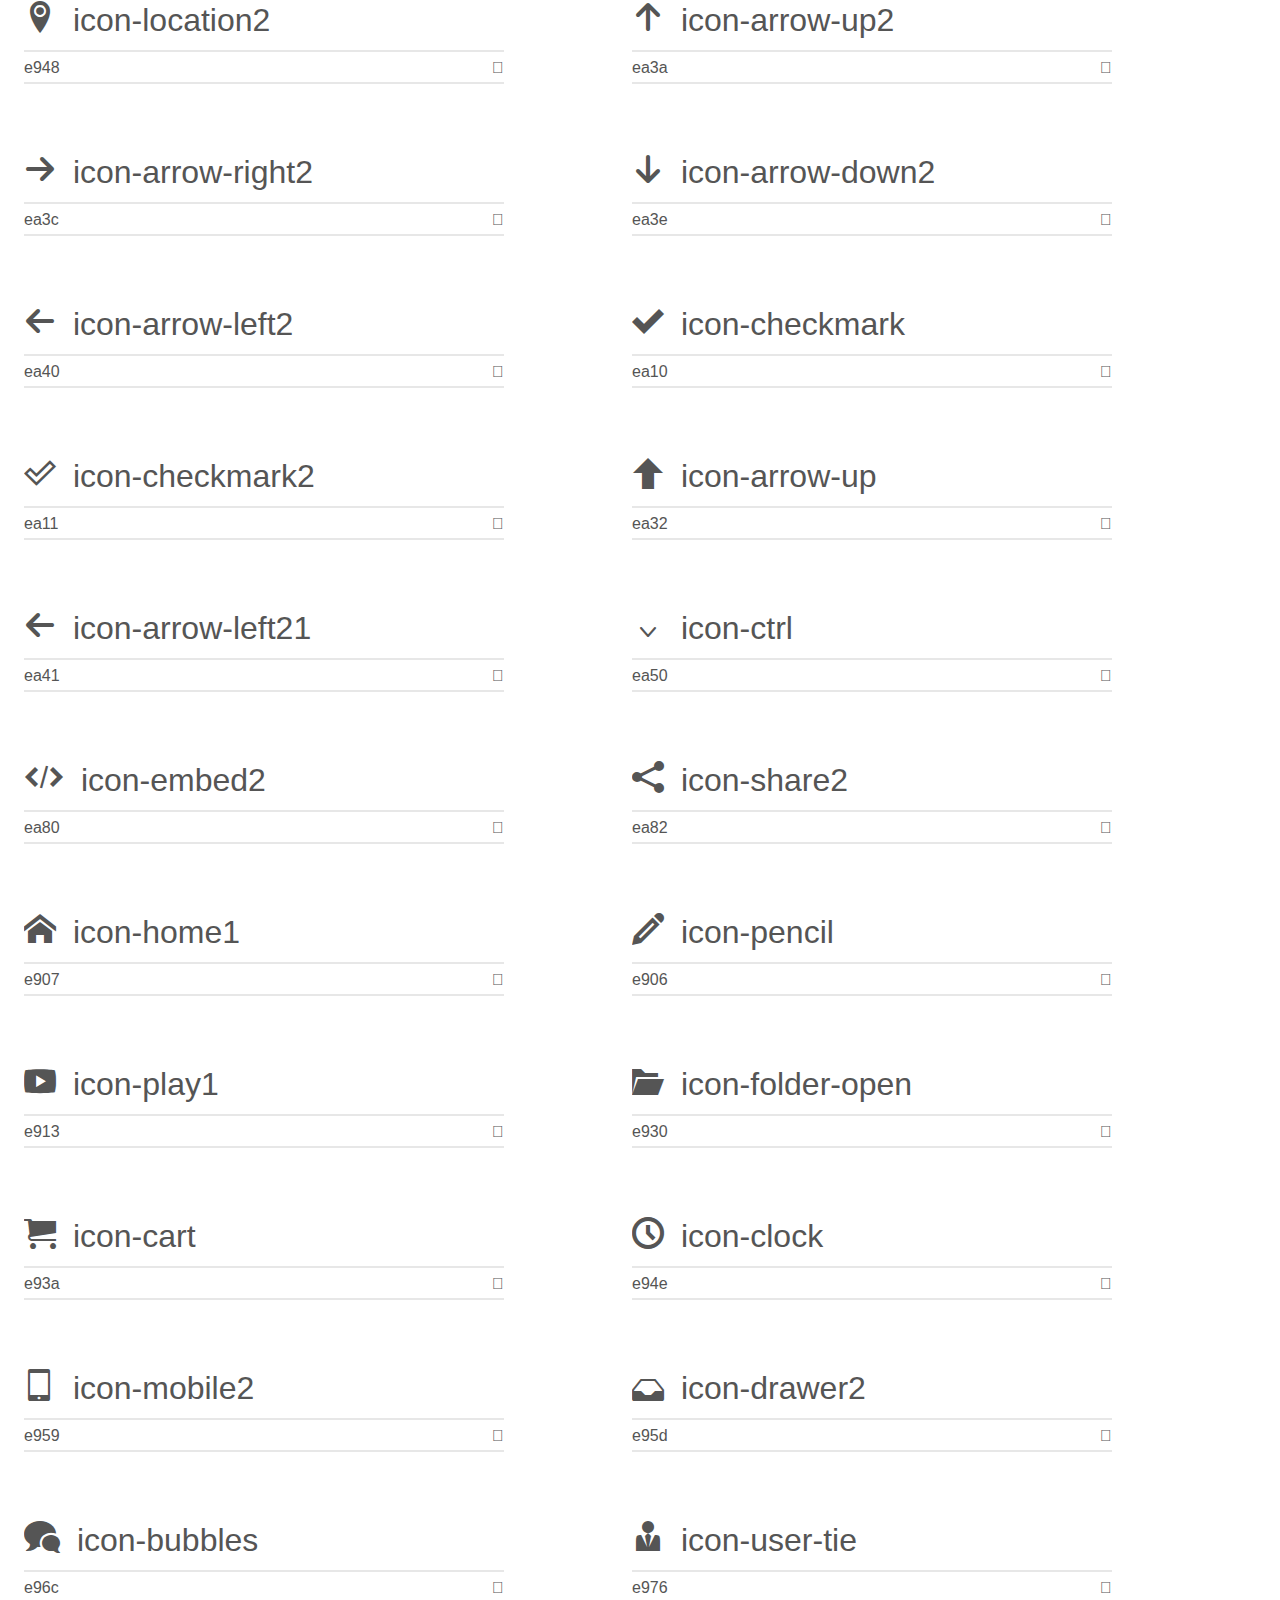
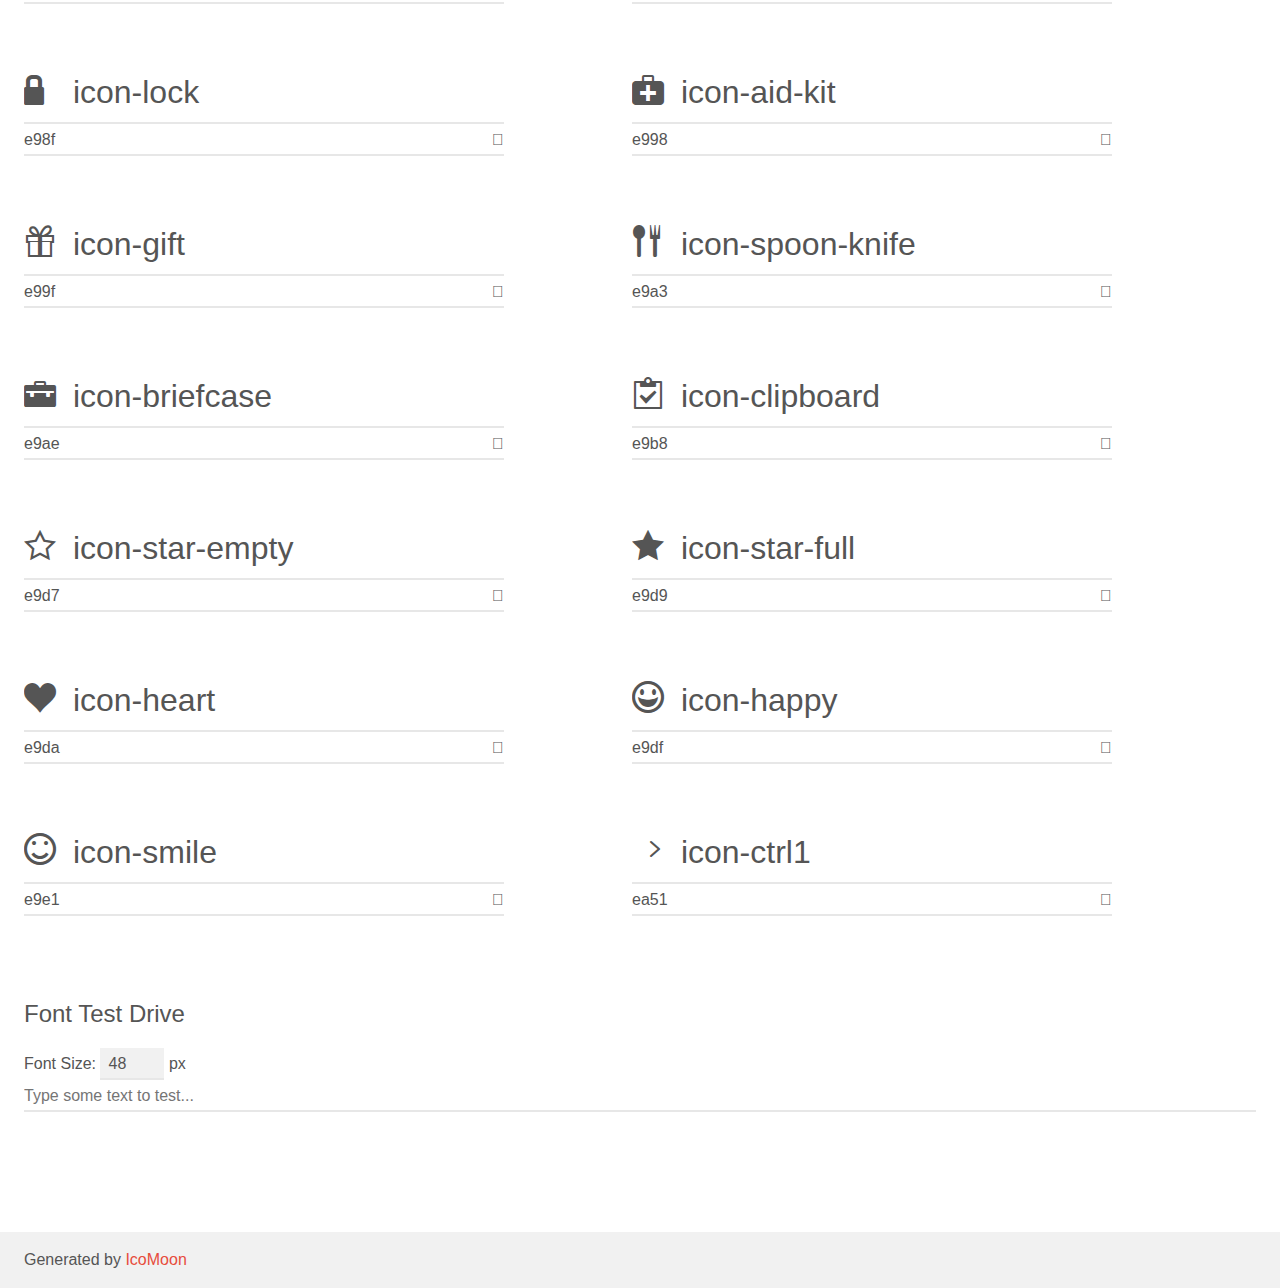
<file: demo.html>
<!doctype html>
<html>
<head>
    <meta charset="utf-8">
    <title>IcoMoon Demo</title>
    <meta name="description" content="An Icon Font Generated By IcoMoon.io">
    <meta name="viewport" content="width=device-width, initial-scale=1">
    <link rel="stylesheet" href="demo-files/demo.css">
    <link rel="stylesheet" href="style.css"></head>
<body>
    <div class="bgc1 clearfix">
        <h1 class="mhmm mvm"><span class="fgc1">Font Name:</span> icomoon <small class="fgc1">(Glyphs:&nbsp;51)</small></h1>
    </div>
    <div class="clearfix mhl ptl">
        <h1 class="mvm mtn fgc1">Grid Size: Unknown</h1>
        <div class="glyph fs1">
            <div class="clearfix bshadow0 pbs">
                <span class="icon-apachenetbeanside"></span>
                <span class="mls"> icon-apachenetbeanside</span>
            </div>
            <fieldset class="fs0 size1of1 clearfix hidden-false">
                <input type="text" readonly value="e900" class="unit size1of2" />
                <input type="text" maxlength="1" readonly value="&#xe900;" class="unitRight size1of2 talign-right" />
            </fieldset>
            <div class="fs0 bshadow0 clearfix hidden-true">
                <span class="unit pvs fgc1">liga: </span>
                <input type="text" readonly value="" class="liga unitRight" />
            </div>
        </div>
        <div class="glyph fs1">
            <div class="clearfix bshadow0 pbs">
                <span class="icon-gitlab"></span>
                <span class="mls"> icon-gitlab</span>
            </div>
            <fieldset class="fs0 size1of1 clearfix hidden-false">
                <input type="text" readonly value="e901" class="unit size1of2" />
                <input type="text" maxlength="1" readonly value="&#xe901;" class="unitRight size1of2 talign-right" />
            </fieldset>
            <div class="fs0 bshadow0 clearfix hidden-true">
                <span class="unit pvs fgc1">liga: </span>
                <input type="text" readonly value="" class="liga unitRight" />
            </div>
        </div>
        <div class="glyph fs1">
            <div class="clearfix bshadow0 pbs">
                <span class="icon-googlekeep"></span>
                <span class="mls"> icon-googlekeep</span>
            </div>
            <fieldset class="fs0 size1of1 clearfix hidden-false">
                <input type="text" readonly value="e902" class="unit size1of2" />
                <input type="text" maxlength="1" readonly value="&#xe902;" class="unitRight size1of2 talign-right" />
            </fieldset>
            <div class="fs0 bshadow0 clearfix hidden-true">
                <span class="unit pvs fgc1">liga: </span>
                <input type="text" readonly value="" class="liga unitRight" />
            </div>
        </div>
        <div class="glyph fs1">
            <div class="clearfix bshadow0 pbs">
                <span class="icon-pypi"></span>
                <span class="mls"> icon-pypi</span>
            </div>
            <fieldset class="fs0 size1of1 clearfix hidden-false">
                <input type="text" readonly value="e903" class="unit size1of2" />
                <input type="text" maxlength="1" readonly value="&#xe903;" class="unitRight size1of2 talign-right" />
            </fieldset>
            <div class="fs0 bshadow0 clearfix hidden-true">
                <span class="unit pvs fgc1">liga: </span>
                <input type="text" readonly value="" class="liga unitRight" />
            </div>
        </div>
        <div class="glyph fs1">
            <div class="clearfix bshadow0 pbs">
                <span class="icon-apacheairflow"></span>
                <span class="mls"> icon-apacheairflow</span>
            </div>
            <fieldset class="fs0 size1of1 clearfix hidden-false">
                <input type="text" readonly value="e909" class="unit size1of2" />
                <input type="text" maxlength="1" readonly value="&#xe909;" class="unitRight size1of2 talign-right" />
            </fieldset>
            <div class="fs0 bshadow0 clearfix hidden-true">
                <span class="unit pvs fgc1">liga: </span>
                <input type="text" readonly value="" class="liga unitRight" />
            </div>
        </div>
        <div class="glyph fs1">
            <div class="clearfix bshadow0 pbs">
                <span class="icon-keybase"></span>
                <span class="mls"> icon-keybase</span>
            </div>
            <fieldset class="fs0 size1of1 clearfix hidden-false">
                <input type="text" readonly value="e90a" class="unit size1of2" />
                <input type="text" maxlength="1" readonly value="&#xe90a;" class="unitRight size1of2 talign-right" />
            </fieldset>
            <div class="fs0 bshadow0 clearfix hidden-true">
                <span class="unit pvs fgc1">liga: </span>
                <input type="text" readonly value="" class="liga unitRight" />
            </div>
        </div>
        <div class="glyph fs1">
            <div class="clearfix bshadow0 pbs">
                <span class="icon-micro-dot-blog"></span>
                <span class="mls"> icon-micro-dot-blog</span>
            </div>
            <fieldset class="fs0 size1of1 clearfix hidden-false">
                <input type="text" readonly value="e908" class="unit size1of2" />
                <input type="text" maxlength="1" readonly value="&#xe908;" class="unitRight size1of2 talign-right" />
            </fieldset>
            <div class="fs0 bshadow0 clearfix hidden-true">
                <span class="unit pvs fgc1">liga: </span>
                <input type="text" readonly value="" class="liga unitRight" />
            </div>
        </div>
        <div class="glyph fs1">
            <div class="clearfix bshadow0 pbs">
                <span class="icon-redhat"></span>
                <span class="mls"> icon-redhat</span>
            </div>
            <fieldset class="fs0 size1of1 clearfix hidden-false">
                <input type="text" readonly value="e90b" class="unit size1of2" />
                <input type="text" maxlength="1" readonly value="&#xe90b;" class="unitRight size1of2 talign-right" />
            </fieldset>
            <div class="fs0 bshadow0 clearfix hidden-true">
                <span class="unit pvs fgc1">liga: </span>
                <input type="text" readonly value="" class="liga unitRight" />
            </div>
        </div>
        <div class="glyph fs1">
            <div class="clearfix bshadow0 pbs">
                <span class="icon-sinaweibo"></span>
                <span class="mls"> icon-sinaweibo</span>
            </div>
            <fieldset class="fs0 size1of1 clearfix hidden-false">
                <input type="text" readonly value="e90d" class="unit size1of2" />
                <input type="text" maxlength="1" readonly value="&#xe90d;" class="unitRight size1of2 talign-right" />
            </fieldset>
            <div class="fs0 bshadow0 clearfix hidden-true">
                <span class="unit pvs fgc1">liga: </span>
                <input type="text" readonly value="" class="liga unitRight" />
            </div>
        </div>
        <div class="glyph fs1">
            <div class="clearfix bshadow0 pbs">
                <span class="icon-slickpic"></span>
                <span class="mls"> icon-slickpic</span>
            </div>
            <fieldset class="fs0 size1of1 clearfix hidden-false">
                <input type="text" readonly value="e90c" class="unit size1of2" />
                <input type="text" maxlength="1" readonly value="&#xe90c;" class="unitRight size1of2 talign-right" />
            </fieldset>
            <div class="fs0 bshadow0 clearfix hidden-true">
                <span class="unit pvs fgc1">liga: </span>
                <input type="text" readonly value="" class="liga unitRight" />
            </div>
        </div>
        <div class="glyph fs1">
            <div class="clearfix bshadow0 pbs">
                <span class="icon-viber"></span>
                <span class="mls"> icon-viber</span>
            </div>
            <fieldset class="fs0 size1of1 clearfix hidden-false">
                <input type="text" readonly value="e90e" class="unit size1of2" />
                <input type="text" maxlength="1" readonly value="&#xe90e;" class="unitRight size1of2 talign-right" />
            </fieldset>
            <div class="fs0 bshadow0 clearfix hidden-true">
                <span class="unit pvs fgc1">liga: </span>
                <input type="text" readonly value="" class="liga unitRight" />
            </div>
        </div>
    </div>
    <div class="clearfix mhl ptl">
        <h1 class="mvm mtn fgc1">Grid Size: 16</h1>
        <div class="glyph fs2">
            <div class="clearfix bshadow0 pbs">
                <span class="icon-home"></span>
                <span class="mls"> icon-home</span>
            </div>
            <fieldset class="fs0 size1of1 clearfix hidden-false">
                <input type="text" readonly value="e904" class="unit size1of2" />
                <input type="text" maxlength="1" readonly value="&#xe904;" class="unitRight size1of2 talign-right" />
            </fieldset>
            <div class="fs0 bshadow0 clearfix hidden-true">
                <span class="unit pvs fgc1">liga: </span>
                <input type="text" readonly value="home, house" class="liga unitRight" />
            </div>
        </div>
        <div class="glyph fs2">
            <div class="clearfix bshadow0 pbs">
                <span class="icon-home2"></span>
                <span class="mls"> icon-home2</span>
            </div>
            <fieldset class="fs0 size1of1 clearfix hidden-false">
                <input type="text" readonly value="e905" class="unit size1of2" />
                <input type="text" maxlength="1" readonly value="&#xe905;" class="unitRight size1of2 talign-right" />
            </fieldset>
            <div class="fs0 bshadow0 clearfix hidden-true">
                <span class="unit pvs fgc1">liga: </span>
                <input type="text" readonly value="home2, house2" class="liga unitRight" />
            </div>
        </div>
        <div class="glyph fs2">
            <div class="clearfix bshadow0 pbs">
                <span class="icon-headphones"></span>
                <span class="mls"> icon-headphones</span>
            </div>
            <fieldset class="fs0 size1of1 clearfix hidden-false">
                <input type="text" readonly value="e910" class="unit size1of2" />
                <input type="text" maxlength="1" readonly value="&#xe910;" class="unitRight size1of2 talign-right" />
            </fieldset>
            <div class="fs0 bshadow0 clearfix hidden-true">
                <span class="unit pvs fgc1">liga: </span>
                <input type="text" readonly value="headphones, headset" class="liga unitRight" />
            </div>
        </div>
        <div class="glyph fs2">
            <div class="clearfix bshadow0 pbs">
                <span class="icon-music"></span>
                <span class="mls"> icon-music</span>
            </div>
            <fieldset class="fs0 size1of1 clearfix hidden-false">
                <input type="text" readonly value="e911" class="unit size1of2" />
                <input type="text" maxlength="1" readonly value="&#xe911;" class="unitRight size1of2 talign-right" />
            </fieldset>
            <div class="fs0 bshadow0 clearfix hidden-true">
                <span class="unit pvs fgc1">liga: </span>
                <input type="text" readonly value="music, song" class="liga unitRight" />
            </div>
        </div>
        <div class="glyph fs2">
            <div class="clearfix bshadow0 pbs">
                <span class="icon-play"></span>
                <span class="mls"> icon-play</span>
            </div>
            <fieldset class="fs0 size1of1 clearfix hidden-false">
                <input type="text" readonly value="e912" class="unit size1of2" />
                <input type="text" maxlength="1" readonly value="&#xe912;" class="unitRight size1of2 talign-right" />
            </fieldset>
            <div class="fs0 bshadow0 clearfix hidden-true">
                <span class="unit pvs fgc1">liga: </span>
                <input type="text" readonly value="play, video" class="liga unitRight" />
            </div>
        </div>
        <div class="glyph fs2">
            <div class="clearfix bshadow0 pbs">
                <span class="icon-location"></span>
                <span class="mls"> icon-location</span>
            </div>
            <fieldset class="fs0 size1of1 clearfix hidden-false">
                <input type="text" readonly value="e947" class="unit size1of2" />
                <input type="text" maxlength="1" readonly value="&#xe947;" class="unitRight size1of2 talign-right" />
            </fieldset>
            <div class="fs0 bshadow0 clearfix hidden-true">
                <span class="unit pvs fgc1">liga: </span>
                <input type="text" readonly value="location, map-marker" class="liga unitRight" />
            </div>
        </div>
        <div class="glyph fs2">
            <div class="clearfix bshadow0 pbs">
                <span class="icon-location2"></span>
                <span class="mls"> icon-location2</span>
            </div>
            <fieldset class="fs0 size1of1 clearfix hidden-false">
                <input type="text" readonly value="e948" class="unit size1of2" />
                <input type="text" maxlength="1" readonly value="&#xe948;" class="unitRight size1of2 talign-right" />
            </fieldset>
            <div class="fs0 bshadow0 clearfix hidden-true">
                <span class="unit pvs fgc1">liga: </span>
                <input type="text" readonly value="location2, map-marker2" class="liga unitRight" />
            </div>
        </div>
        <div class="glyph fs2">
            <div class="clearfix bshadow0 pbs">
                <span class="icon-arrow-up2"></span>
                <span class="mls"> icon-arrow-up2</span>
            </div>
            <fieldset class="fs0 size1of1 clearfix hidden-false">
                <input type="text" readonly value="ea3a" class="unit size1of2" />
                <input type="text" maxlength="1" readonly value="&#xea3a;" class="unitRight size1of2 talign-right" />
            </fieldset>
            <div class="fs0 bshadow0 clearfix hidden-true">
                <span class="unit pvs fgc1">liga: </span>
                <input type="text" readonly value="arrow-up2, up2" class="liga unitRight" />
            </div>
        </div>
        <div class="glyph fs2">
            <div class="clearfix bshadow0 pbs">
                <span class="icon-arrow-right2"></span>
                <span class="mls"> icon-arrow-right2</span>
            </div>
            <fieldset class="fs0 size1of1 clearfix hidden-false">
                <input type="text" readonly value="ea3c" class="unit size1of2" />
                <input type="text" maxlength="1" readonly value="&#xea3c;" class="unitRight size1of2 talign-right" />
            </fieldset>
            <div class="fs0 bshadow0 clearfix hidden-true">
                <span class="unit pvs fgc1">liga: </span>
                <input type="text" readonly value="arrow-right2, right4" class="liga unitRight" />
            </div>
        </div>
        <div class="glyph fs2">
            <div class="clearfix bshadow0 pbs">
                <span class="icon-arrow-down2"></span>
                <span class="mls"> icon-arrow-down2</span>
            </div>
            <fieldset class="fs0 size1of1 clearfix hidden-false">
                <input type="text" readonly value="ea3e" class="unit size1of2" />
                <input type="text" maxlength="1" readonly value="&#xea3e;" class="unitRight size1of2 talign-right" />
            </fieldset>
            <div class="fs0 bshadow0 clearfix hidden-true">
                <span class="unit pvs fgc1">liga: </span>
                <input type="text" readonly value="arrow-down2, down2" class="liga unitRight" />
            </div>
        </div>
        <div class="glyph fs2">
            <div class="clearfix bshadow0 pbs">
                <span class="icon-arrow-left2"></span>
                <span class="mls"> icon-arrow-left2</span>
            </div>
            <fieldset class="fs0 size1of1 clearfix hidden-false">
                <input type="text" readonly value="ea40" class="unit size1of2" />
                <input type="text" maxlength="1" readonly value="&#xea40;" class="unitRight size1of2 talign-right" />
            </fieldset>
            <div class="fs0 bshadow0 clearfix hidden-true">
                <span class="unit pvs fgc1">liga: </span>
                <input type="text" readonly value="arrow-left2, left4" class="liga unitRight" />
            </div>
        </div>
        <div class="glyph fs2">
            <div class="clearfix bshadow0 pbs">
                <span class="icon-checkmark"></span>
                <span class="mls"> icon-checkmark</span>
            </div>
            <fieldset class="fs0 size1of1 clearfix hidden-false">
                <input type="text" readonly value="ea10" class="unit size1of2" />
                <input type="text" maxlength="1" readonly value="&#xea10;" class="unitRight size1of2 talign-right" />
            </fieldset>
            <div class="fs0 bshadow0 clearfix hidden-true">
                <span class="unit pvs fgc1">liga: </span>
                <input type="text" readonly value="checkmark, tick" class="liga unitRight" />
            </div>
        </div>
        <div class="glyph fs2">
            <div class="clearfix bshadow0 pbs">
                <span class="icon-checkmark2"></span>
                <span class="mls"> icon-checkmark2</span>
            </div>
            <fieldset class="fs0 size1of1 clearfix hidden-false">
                <input type="text" readonly value="ea11" class="unit size1of2" />
                <input type="text" maxlength="1" readonly value="&#xea11;" class="unitRight size1of2 talign-right" />
            </fieldset>
            <div class="fs0 bshadow0 clearfix hidden-true">
                <span class="unit pvs fgc1">liga: </span>
                <input type="text" readonly value="checkmark2, tick2" class="liga unitRight" />
            </div>
        </div>
        <div class="glyph fs2">
            <div class="clearfix bshadow0 pbs">
                <span class="icon-arrow-up"></span>
                <span class="mls"> icon-arrow-up</span>
            </div>
            <fieldset class="fs0 size1of1 clearfix hidden-false">
                <input type="text" readonly value="ea32" class="unit size1of2" />
                <input type="text" maxlength="1" readonly value="&#xea32;" class="unitRight size1of2 talign-right" />
            </fieldset>
            <div class="fs0 bshadow0 clearfix hidden-true">
                <span class="unit pvs fgc1">liga: </span>
                <input type="text" readonly value="arrow-up, up" class="liga unitRight" />
            </div>
        </div>
        <div class="glyph fs2">
            <div class="clearfix bshadow0 pbs">
                <span class="icon-arrow-left21"></span>
                <span class="mls"> icon-arrow-left21</span>
            </div>
            <fieldset class="fs0 size1of1 clearfix hidden-false">
                <input type="text" readonly value="ea41" class="unit size1of2" />
                <input type="text" maxlength="1" readonly value="&#xea41;" class="unitRight size1of2 talign-right" />
            </fieldset>
            <div class="fs0 bshadow0 clearfix hidden-true">
                <span class="unit pvs fgc1">liga: </span>
                <input type="text" readonly value="arrow-left2, left4" class="liga unitRight" />
            </div>
        </div>
        <div class="glyph fs2">
            <div class="clearfix bshadow0 pbs">
                <span class="icon-ctrl"></span>
                <span class="mls"> icon-ctrl</span>
            </div>
            <fieldset class="fs0 size1of1 clearfix hidden-false">
                <input type="text" readonly value="ea50" class="unit size1of2" />
                <input type="text" maxlength="1" readonly value="&#xea50;" class="unitRight size1of2 talign-right" />
            </fieldset>
            <div class="fs0 bshadow0 clearfix hidden-true">
                <span class="unit pvs fgc1">liga: </span>
                <input type="text" readonly value="ctrl, control" class="liga unitRight" />
            </div>
        </div>
        <div class="glyph fs2">
            <div class="clearfix bshadow0 pbs">
                <span class="icon-embed2"></span>
                <span class="mls"> icon-embed2</span>
            </div>
            <fieldset class="fs0 size1of1 clearfix hidden-false">
                <input type="text" readonly value="ea80" class="unit size1of2" />
                <input type="text" maxlength="1" readonly value="&#xea80;" class="unitRight size1of2 talign-right" />
            </fieldset>
            <div class="fs0 bshadow0 clearfix hidden-true">
                <span class="unit pvs fgc1">liga: </span>
                <input type="text" readonly value="embed2, code2" class="liga unitRight" />
            </div>
        </div>
        <div class="glyph fs2">
            <div class="clearfix bshadow0 pbs">
                <span class="icon-share2"></span>
                <span class="mls"> icon-share2</span>
            </div>
            <fieldset class="fs0 size1of1 clearfix hidden-false">
                <input type="text" readonly value="ea82" class="unit size1of2" />
                <input type="text" maxlength="1" readonly value="&#xea82;" class="unitRight size1of2 talign-right" />
            </fieldset>
            <div class="fs0 bshadow0 clearfix hidden-true">
                <span class="unit pvs fgc1">liga: </span>
                <input type="text" readonly value="share2, social" class="liga unitRight" />
            </div>
        </div>
        <div class="glyph fs2">
            <div class="clearfix bshadow0 pbs">
                <span class="icon-home1"></span>
                <span class="mls"> icon-home1</span>
            </div>
            <fieldset class="fs0 size1of1 clearfix hidden-false">
                <input type="text" readonly value="e907" class="unit size1of2" />
                <input type="text" maxlength="1" readonly value="&#xe907;" class="unitRight size1of2 talign-right" />
            </fieldset>
            <div class="fs0 bshadow0 clearfix hidden-true">
                <span class="unit pvs fgc1">liga: </span>
                <input type="text" readonly value="home, house" class="liga unitRight" />
            </div>
        </div>
        <div class="glyph fs2">
            <div class="clearfix bshadow0 pbs">
                <span class="icon-pencil"></span>
                <span class="mls"> icon-pencil</span>
            </div>
            <fieldset class="fs0 size1of1 clearfix hidden-false">
                <input type="text" readonly value="e906" class="unit size1of2" />
                <input type="text" maxlength="1" readonly value="&#xe906;" class="unitRight size1of2 talign-right" />
            </fieldset>
            <div class="fs0 bshadow0 clearfix hidden-true">
                <span class="unit pvs fgc1">liga: </span>
                <input type="text" readonly value="pencil, write" class="liga unitRight" />
            </div>
        </div>
        <div class="glyph fs2">
            <div class="clearfix bshadow0 pbs">
                <span class="icon-play1"></span>
                <span class="mls"> icon-play1</span>
            </div>
            <fieldset class="fs0 size1of1 clearfix hidden-false">
                <input type="text" readonly value="e913" class="unit size1of2" />
                <input type="text" maxlength="1" readonly value="&#xe913;" class="unitRight size1of2 talign-right" />
            </fieldset>
            <div class="fs0 bshadow0 clearfix hidden-true">
                <span class="unit pvs fgc1">liga: </span>
                <input type="text" readonly value="play, video" class="liga unitRight" />
            </div>
        </div>
        <div class="glyph fs2">
            <div class="clearfix bshadow0 pbs">
                <span class="icon-folder-open"></span>
                <span class="mls"> icon-folder-open</span>
            </div>
            <fieldset class="fs0 size1of1 clearfix hidden-false">
                <input type="text" readonly value="e930" class="unit size1of2" />
                <input type="text" maxlength="1" readonly value="&#xe930;" class="unitRight size1of2 talign-right" />
            </fieldset>
            <div class="fs0 bshadow0 clearfix hidden-true">
                <span class="unit pvs fgc1">liga: </span>
                <input type="text" readonly value="folder-open, directory2" class="liga unitRight" />
            </div>
        </div>
        <div class="glyph fs2">
            <div class="clearfix bshadow0 pbs">
                <span class="icon-cart"></span>
                <span class="mls"> icon-cart</span>
            </div>
            <fieldset class="fs0 size1of1 clearfix hidden-false">
                <input type="text" readonly value="e93a" class="unit size1of2" />
                <input type="text" maxlength="1" readonly value="&#xe93a;" class="unitRight size1of2 talign-right" />
            </fieldset>
            <div class="fs0 bshadow0 clearfix hidden-true">
                <span class="unit pvs fgc1">liga: </span>
                <input type="text" readonly value="cart, purchase" class="liga unitRight" />
            </div>
        </div>
        <div class="glyph fs2">
            <div class="clearfix bshadow0 pbs">
                <span class="icon-clock"></span>
                <span class="mls"> icon-clock</span>
            </div>
            <fieldset class="fs0 size1of1 clearfix hidden-false">
                <input type="text" readonly value="e94e" class="unit size1of2" />
                <input type="text" maxlength="1" readonly value="&#xe94e;" class="unitRight size1of2 talign-right" />
            </fieldset>
            <div class="fs0 bshadow0 clearfix hidden-true">
                <span class="unit pvs fgc1">liga: </span>
                <input type="text" readonly value="clock, time2" class="liga unitRight" />
            </div>
        </div>
        <div class="glyph fs2">
            <div class="clearfix bshadow0 pbs">
                <span class="icon-mobile2"></span>
                <span class="mls"> icon-mobile2</span>
            </div>
            <fieldset class="fs0 size1of1 clearfix hidden-false">
                <input type="text" readonly value="e959" class="unit size1of2" />
                <input type="text" maxlength="1" readonly value="&#xe959;" class="unitRight size1of2 talign-right" />
            </fieldset>
            <div class="fs0 bshadow0 clearfix hidden-true">
                <span class="unit pvs fgc1">liga: </span>
                <input type="text" readonly value="mobile2, cell-phone2" class="liga unitRight" />
            </div>
        </div>
        <div class="glyph fs2">
            <div class="clearfix bshadow0 pbs">
                <span class="icon-drawer2"></span>
                <span class="mls"> icon-drawer2</span>
            </div>
            <fieldset class="fs0 size1of1 clearfix hidden-false">
                <input type="text" readonly value="e95d" class="unit size1of2" />
                <input type="text" maxlength="1" readonly value="&#xe95d;" class="unitRight size1of2 talign-right" />
            </fieldset>
            <div class="fs0 bshadow0 clearfix hidden-true">
                <span class="unit pvs fgc1">liga: </span>
                <input type="text" readonly value="drawer2, box2" class="liga unitRight" />
            </div>
        </div>
        <div class="glyph fs2">
            <div class="clearfix bshadow0 pbs">
                <span class="icon-bubbles"></span>
                <span class="mls"> icon-bubbles</span>
            </div>
            <fieldset class="fs0 size1of1 clearfix hidden-false">
                <input type="text" readonly value="e96c" class="unit size1of2" />
                <input type="text" maxlength="1" readonly value="&#xe96c;" class="unitRight size1of2 talign-right" />
            </fieldset>
            <div class="fs0 bshadow0 clearfix hidden-true">
                <span class="unit pvs fgc1">liga: </span>
                <input type="text" readonly value="bubbles, comments" class="liga unitRight" />
            </div>
        </div>
        <div class="glyph fs2">
            <div class="clearfix bshadow0 pbs">
                <span class="icon-user-tie"></span>
                <span class="mls"> icon-user-tie</span>
            </div>
            <fieldset class="fs0 size1of1 clearfix hidden-false">
                <input type="text" readonly value="e976" class="unit size1of2" />
                <input type="text" maxlength="1" readonly value="&#xe976;" class="unitRight size1of2 talign-right" />
            </fieldset>
            <div class="fs0 bshadow0 clearfix hidden-true">
                <span class="unit pvs fgc1">liga: </span>
                <input type="text" readonly value="user-tie, user5" class="liga unitRight" />
            </div>
        </div>
        <div class="glyph fs2">
            <div class="clearfix bshadow0 pbs">
                <span class="icon-lock"></span>
                <span class="mls"> icon-lock</span>
            </div>
            <fieldset class="fs0 size1of1 clearfix hidden-false">
                <input type="text" readonly value="e98f" class="unit size1of2" />
                <input type="text" maxlength="1" readonly value="&#xe98f;" class="unitRight size1of2 talign-right" />
            </fieldset>
            <div class="fs0 bshadow0 clearfix hidden-true">
                <span class="unit pvs fgc1">liga: </span>
                <input type="text" readonly value="lock, secure" class="liga unitRight" />
            </div>
        </div>
        <div class="glyph fs2">
            <div class="clearfix bshadow0 pbs">
                <span class="icon-aid-kit"></span>
                <span class="mls"> icon-aid-kit</span>
            </div>
            <fieldset class="fs0 size1of1 clearfix hidden-false">
                <input type="text" readonly value="e998" class="unit size1of2" />
                <input type="text" maxlength="1" readonly value="&#xe998;" class="unitRight size1of2 talign-right" />
            </fieldset>
            <div class="fs0 bshadow0 clearfix hidden-true">
                <span class="unit pvs fgc1">liga: </span>
                <input type="text" readonly value="aid-kit, health" class="liga unitRight" />
            </div>
        </div>
        <div class="glyph fs2">
            <div class="clearfix bshadow0 pbs">
                <span class="icon-gift"></span>
                <span class="mls"> icon-gift</span>
            </div>
            <fieldset class="fs0 size1of1 clearfix hidden-false">
                <input type="text" readonly value="e99f" class="unit size1of2" />
                <input type="text" maxlength="1" readonly value="&#xe99f;" class="unitRight size1of2 talign-right" />
            </fieldset>
            <div class="fs0 bshadow0 clearfix hidden-true">
                <span class="unit pvs fgc1">liga: </span>
                <input type="text" readonly value="gift, present" class="liga unitRight" />
            </div>
        </div>
        <div class="glyph fs2">
            <div class="clearfix bshadow0 pbs">
                <span class="icon-spoon-knife"></span>
                <span class="mls"> icon-spoon-knife</span>
            </div>
            <fieldset class="fs0 size1of1 clearfix hidden-false">
                <input type="text" readonly value="e9a3" class="unit size1of2" />
                <input type="text" maxlength="1" readonly value="&#xe9a3;" class="unitRight size1of2 talign-right" />
            </fieldset>
            <div class="fs0 bshadow0 clearfix hidden-true">
                <span class="unit pvs fgc1">liga: </span>
                <input type="text" readonly value="spoon-knife, food" class="liga unitRight" />
            </div>
        </div>
        <div class="glyph fs2">
            <div class="clearfix bshadow0 pbs">
                <span class="icon-briefcase"></span>
                <span class="mls"> icon-briefcase</span>
            </div>
            <fieldset class="fs0 size1of1 clearfix hidden-false">
                <input type="text" readonly value="e9ae" class="unit size1of2" />
                <input type="text" maxlength="1" readonly value="&#xe9ae;" class="unitRight size1of2 talign-right" />
            </fieldset>
            <div class="fs0 bshadow0 clearfix hidden-true">
                <span class="unit pvs fgc1">liga: </span>
                <input type="text" readonly value="briefcase, portfolio" class="liga unitRight" />
            </div>
        </div>
        <div class="glyph fs2">
            <div class="clearfix bshadow0 pbs">
                <span class="icon-clipboard"></span>
                <span class="mls"> icon-clipboard</span>
            </div>
            <fieldset class="fs0 size1of1 clearfix hidden-false">
                <input type="text" readonly value="e9b8" class="unit size1of2" />
                <input type="text" maxlength="1" readonly value="&#xe9b8;" class="unitRight size1of2 talign-right" />
            </fieldset>
            <div class="fs0 bshadow0 clearfix hidden-true">
                <span class="unit pvs fgc1">liga: </span>
                <input type="text" readonly value="clipboard, board" class="liga unitRight" />
            </div>
        </div>
        <div class="glyph fs2">
            <div class="clearfix bshadow0 pbs">
                <span class="icon-star-empty"></span>
                <span class="mls"> icon-star-empty</span>
            </div>
            <fieldset class="fs0 size1of1 clearfix hidden-false">
                <input type="text" readonly value="e9d7" class="unit size1of2" />
                <input type="text" maxlength="1" readonly value="&#xe9d7;" class="unitRight size1of2 talign-right" />
            </fieldset>
            <div class="fs0 bshadow0 clearfix hidden-true">
                <span class="unit pvs fgc1">liga: </span>
                <input type="text" readonly value="star-empty, rate" class="liga unitRight" />
            </div>
        </div>
        <div class="glyph fs2">
            <div class="clearfix bshadow0 pbs">
                <span class="icon-star-full"></span>
                <span class="mls"> icon-star-full</span>
            </div>
            <fieldset class="fs0 size1of1 clearfix hidden-false">
                <input type="text" readonly value="e9d9" class="unit size1of2" />
                <input type="text" maxlength="1" readonly value="&#xe9d9;" class="unitRight size1of2 talign-right" />
            </fieldset>
            <div class="fs0 bshadow0 clearfix hidden-true">
                <span class="unit pvs fgc1">liga: </span>
                <input type="text" readonly value="star-full, rate3" class="liga unitRight" />
            </div>
        </div>
        <div class="glyph fs2">
            <div class="clearfix bshadow0 pbs">
                <span class="icon-heart"></span>
                <span class="mls"> icon-heart</span>
            </div>
            <fieldset class="fs0 size1of1 clearfix hidden-false">
                <input type="text" readonly value="e9da" class="unit size1of2" />
                <input type="text" maxlength="1" readonly value="&#xe9da;" class="unitRight size1of2 talign-right" />
            </fieldset>
            <div class="fs0 bshadow0 clearfix hidden-true">
                <span class="unit pvs fgc1">liga: </span>
                <input type="text" readonly value="heart, like" class="liga unitRight" />
            </div>
        </div>
        <div class="glyph fs2">
            <div class="clearfix bshadow0 pbs">
                <span class="icon-happy"></span>
                <span class="mls"> icon-happy</span>
            </div>
            <fieldset class="fs0 size1of1 clearfix hidden-false">
                <input type="text" readonly value="e9df" class="unit size1of2" />
                <input type="text" maxlength="1" readonly value="&#xe9df;" class="unitRight size1of2 talign-right" />
            </fieldset>
            <div class="fs0 bshadow0 clearfix hidden-true">
                <span class="unit pvs fgc1">liga: </span>
                <input type="text" readonly value="happy, emoticon" class="liga unitRight" />
            </div>
        </div>
        <div class="glyph fs2">
            <div class="clearfix bshadow0 pbs">
                <span class="icon-smile"></span>
                <span class="mls"> icon-smile</span>
            </div>
            <fieldset class="fs0 size1of1 clearfix hidden-false">
                <input type="text" readonly value="e9e1" class="unit size1of2" />
                <input type="text" maxlength="1" readonly value="&#xe9e1;" class="unitRight size1of2 talign-right" />
            </fieldset>
            <div class="fs0 bshadow0 clearfix hidden-true">
                <span class="unit pvs fgc1">liga: </span>
                <input type="text" readonly value="smile, emoticon3" class="liga unitRight" />
            </div>
        </div>
        <div class="glyph fs2">
            <div class="clearfix bshadow0 pbs">
                <span class="icon-ctrl1"></span>
                <span class="mls"> icon-ctrl1</span>
            </div>
            <fieldset class="fs0 size1of1 clearfix hidden-false">
                <input type="text" readonly value="ea51" class="unit size1of2" />
                <input type="text" maxlength="1" readonly value="&#xea51;" class="unitRight size1of2 talign-right" />
            </fieldset>
            <div class="fs0 bshadow0 clearfix hidden-true">
                <span class="unit pvs fgc1">liga: </span>
                <input type="text" readonly value="ctrl, control" class="liga unitRight" />
            </div>
        </div>
    </div>

    <!--[if gt IE 8]><!-->
    <div class="mhl clearfix mbl">
        <h1>Font Test Drive</h1>
        <label>
            Font Size: <input id="fontSize" type="number" class="textbox0 mbm"
            min="8" value="48" />
            px
        </label>
        <input id="testText" type="text" class="phl size1of1 mvl"
        placeholder="Type some text to test..." value=""/>
        <div id="testDrive" class="icon-" style="font-family: icomoon">&nbsp;
        </div>
    </div>
    <!--<![endif]-->
    <div class="bgc1 clearfix">
        <p class="mhl">Generated by <a href="https://icomoon.io/app">IcoMoon</a></p>
    </div>

    <script src="demo-files/demo.js"></script>
</body>
</html>
</file>
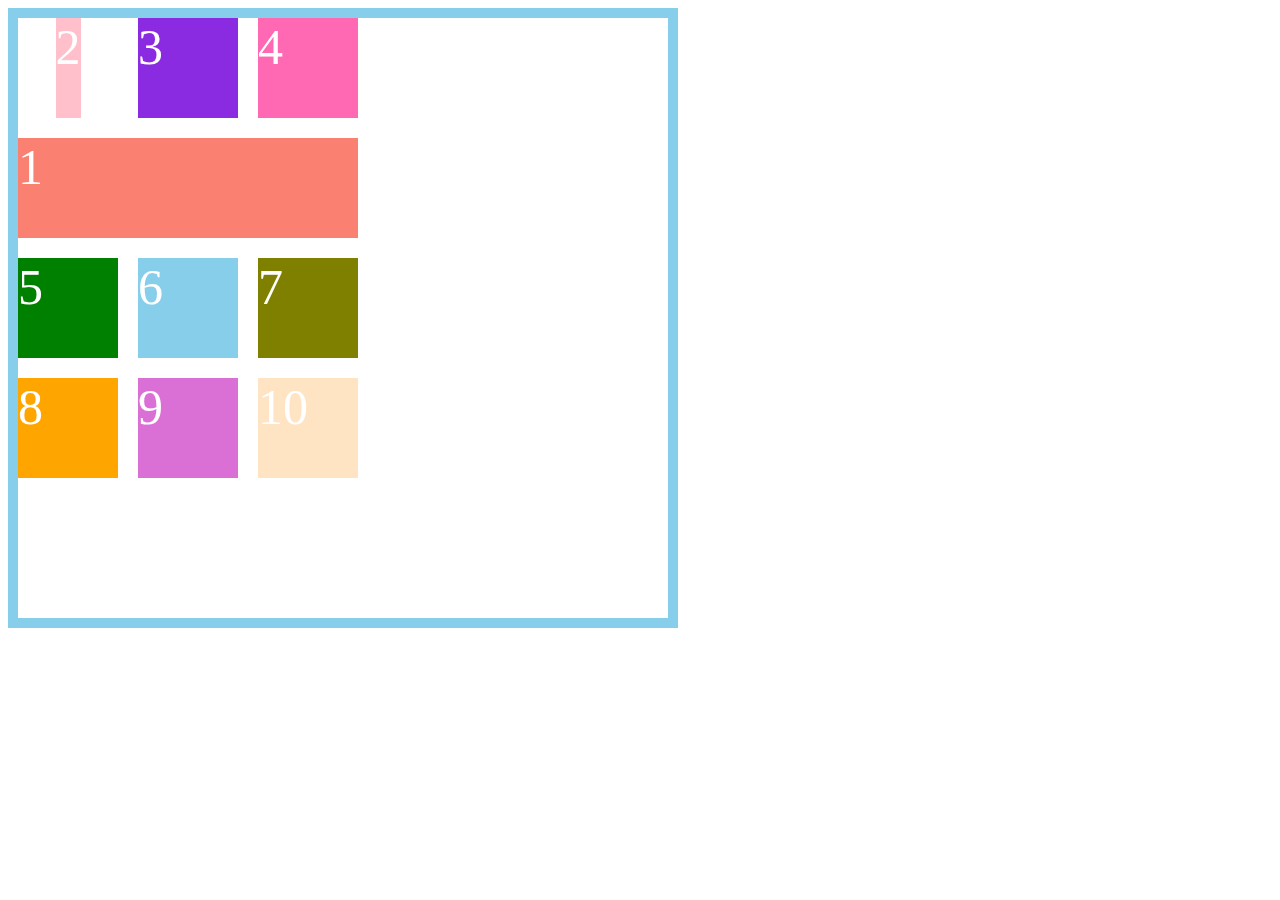
<file: grid1.html>
<!DOCTYPE html>
<html lang="en">
<head>
    <meta charset="UTF-8">
    <meta http-equiv="X-UA-Compatible" content="IE=edge">
    <meta name="viewport" content="width=device-width, initial-scale=1.0">
    <title>Document</title>
    <style>
        .main {
            display: grid;
            width: 650px;
            height: 600px;
            border: 10px solid skyblue;

            /* 1.grid-template-columns: 100px 100px 100px;  等价于 */
            /* 2.grid-template-columns: repeat(3,100px); */

            /* 3.grid-template-columns: repeat(auto-fill, 100px); */

            /* 4.grid-template-columns: repeat(3,1fr); 等价于下面那个*/
            /* grid-template-columns: 1fr 1fr 1fr; */
            /* grid-template-columns: 1fr 2fr 3fr; */

            /* grid-template-columns: 1fr minmax(550px,1fr); */

            /* grid-template-columns: 100px auto 100px; */

            /* 三列 四条线 */
            grid-template-columns: [c1] 100px [c2] 100px [c3] 100px [c4];
            grid-template-rows: 100px 100px 100px 100px;

            /* 行间距 */
            /* row-gap: 20px; */
            /* 列间距 */
            /* column-gap: 20px; */
            gap: 20px 20px;

            grid-template-areas: 'a a a' 'b b b' 'c c c';

            /* grid-auto-flow: column; */
            /* 对齐方式 */
            /* justify-items: center;
            align-items: center; */
            /* justify-content: center;
            align-content: center; */
        }

        .item {
            font-size: 50px;
            background-color: #2be6c3;
            color: #fff;
        }

        .item-1 {
            background-color: salmon;
            /* grid-column-start: 1;
               grid-column-end: 3; */
               /* grid-column-start: span 2; */
            grid-area: b;
        }
        .item-2 {
            background-color: pink;
            justify-self: center;
        }
        .item-3 {
            background-color: blueviolet;
        }
        .item-4 {
            background-color: hotpink;
        }
        .item-5 {
            background-color: green;
        }
        .item-6 {
            background-color: skyblue;
        }
        .item-7 {
            background-color: olive;
        }
        .item-8 {
            background-color: orange;
        }
        .item-9 {
            background-color: orchid;
        }
        .item-10 {
            background-color: bisque;
        }
    </style>
</head>
<body>
    <div class="main">
        <div class="item item-1">1</div>
        <div class="item item-2">2</div>
        <div class="item item-3">3</div>
        <div class="item item-4">4</div>
        <div class="item item-5">5</div>
        <div class="item item-6">6</div>
        <div class="item item-7">7</div>
        <div class="item item-8">8</div>
        <div class="item item-9">9</div>
        <div class="item item-10">10</div>
    </div>
</body>
</html>
</file>
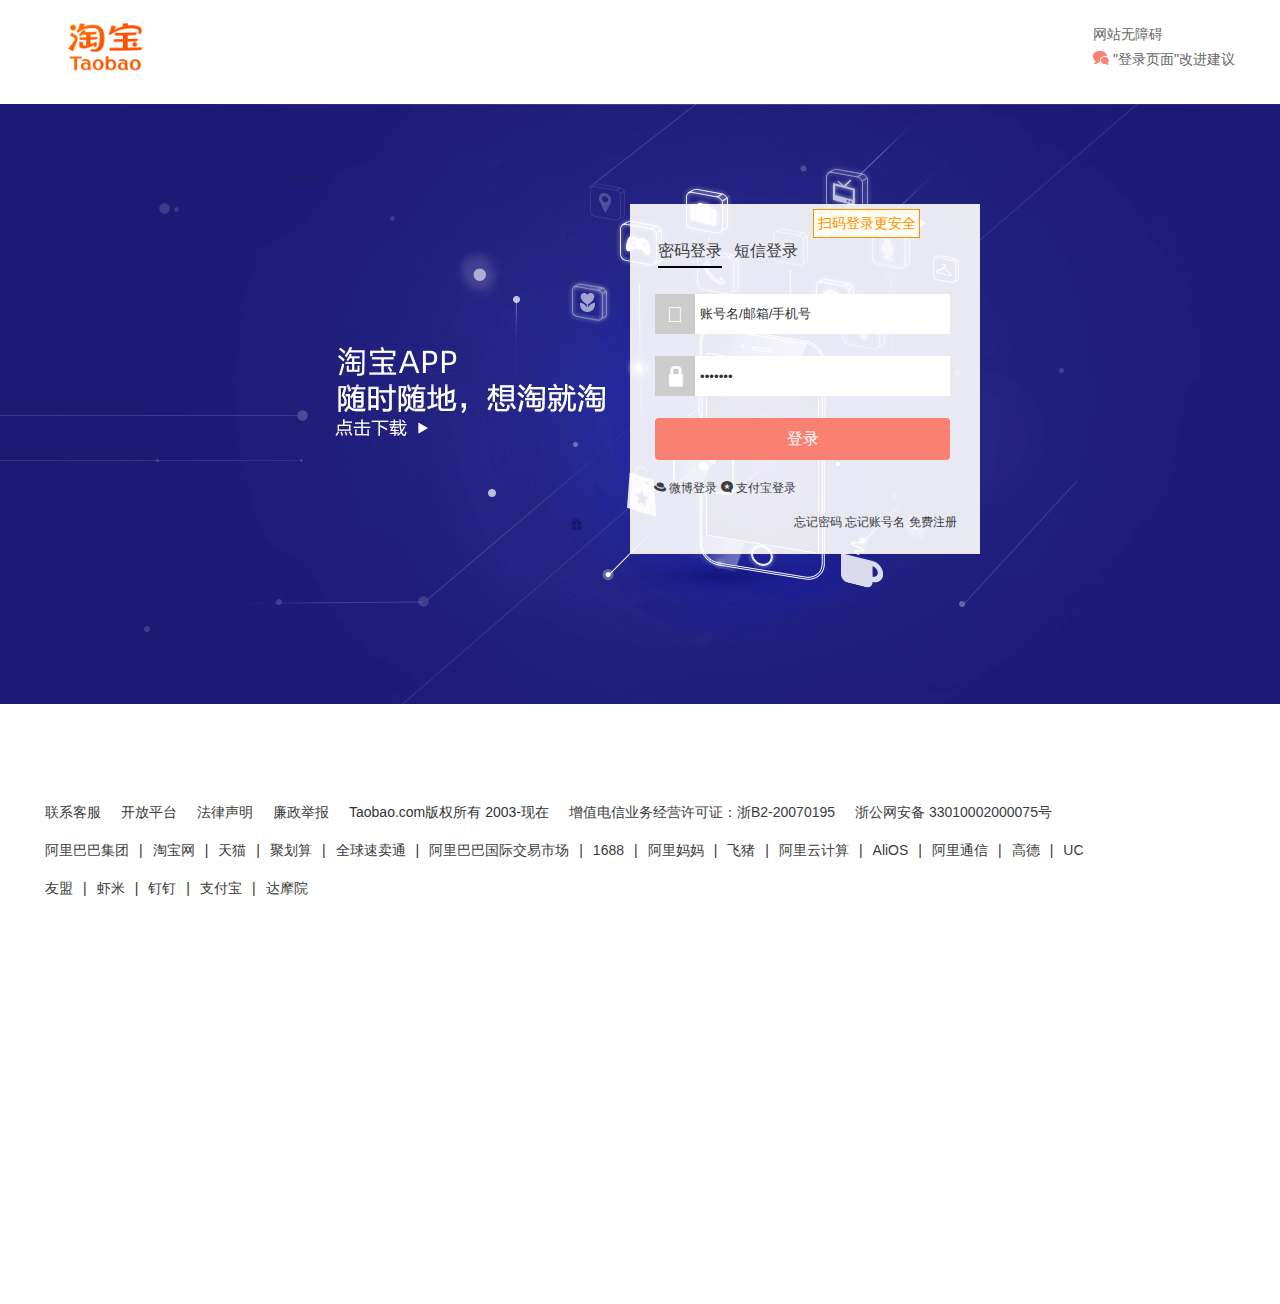
<file: login.html>
<!DOCTYPE html>
<html lang="en">
<head>
    <meta charset="UTF-8">
    <meta http-equiv="X-UA-Compatible" content="IE=edge">
    <meta name="viewport" content="width=device-width, initial-scale=1.0">
    <title>淘宝网 - 淘！我喜欢</title>

    <!-- 标题上的图标 -->
    <link rel="shortcut icon" href="favicon.ico">
    <link rel="stylesheet" href="login.css">
    <style>
        /* 字体声明 */
        @font-face {
            font-family: 'icomoon';
            src:  url('fonts/icomoon.eot?z9eh57');
            src:  url('fonts/icomoon.eot?z9eh57#iefix') format('embedded-opentype'),
                url('fonts/icomoon.ttf?z9eh57') format('truetype'),
                url('fonts/icomoon.woff?z9eh57') format('woff'),
                url('fonts/icomoon.svg?z9eh57#icomoon') format('svg');
            font-weight: normal;
            font-style: normal;
            font-display: block;
        }
    </style>
</head>
<body>
    <!-- nav -->
    <div class="nav1">
        <div class="nav-taobao">
            <a href="index.html">
                <img src="images/taobao.png" alt="">
            </a>
        </div>
        <div class="nav-title">
            网站无障碍<br>
            <i></i> "登录页面"改进建议
        </div>
    </div>

    <!-- content -->
    <div class="content-1">
        <div class="content1-login">
            <div class="login-top">
                <div class="safe">
                    扫码登录更安全
                </div>
                <div class="safe1"></div>
                <div class="login-way">
                    <a class="way-password" href="#">
                        密码登录
                    </a>
                    <a class="way-message" href="login2.html">
                        短信登录
                    </a>
                </div>
            </div>

            <!--  -->
            <div class="login-center1">
                <div class="scanf1">
                    <span class="login-icon1"></span>
                    <input type="text" value="账号名/邮箱/手机号">
                </div>
                <div class="scanf2">
                    <span class="login-icon2"></span>
                    <input type="password" value="请输入登录密码">
                </div>
                <button>登录</button>
            </div>

            

            <div class="login-banner">
                <div class="login-banner1">
                    <a href="#"> 微博登录</a>
                    <a href="#"> 支付宝登录</a>
                </div>
                <div class="login-info">
                    <a href="#">忘记密码</a> 
                    <a href="#">忘记账号名</a>
                    <a href="#">免费注册</a>
                </div>
            </div>
        </div>
    </div>

    <!-- banner -->
    <div class="banner">
        <ul class="banner-1">
            <li>
                <a href="#">联系客服</a>
            </li>
            <li>
                <a href="#">开放平台</a>
            </li>
            <li>
                <a href="#">法律声明</a>
            </li>
            <li>
                <a href="#">廉政举报</a>
            </li>
            <li>
                Taobao.com版权所有 2003-现在
            </li>
            <li>
                <a href="#">增值电信业务经营许可证：浙B2-20070195</a>
            </li>
            <li>
                <a href="#">浙公网安备 33010002000075号</a>
            </li>
        </ul>

        <ul class="banner-2">
            <li>
                <a href="#">阿里巴巴集团</a>
            </li>
            <li>|</li>
            <li>
                <a href="#">淘宝网</a>
            </li>
            <li>|</li>
            <li>
                <a href="#">天猫</a>
            </li>
            <li>|</li>
            <li>
                <a href="#">聚划算</a>
            </li>
            <li>|</li>
            <li>
                <a href="#">全球速卖通</a>
            </li>
            <li>|</li>
            <li>
                <a href="#">阿里巴巴国际交易市场</a>
            </li>
            <li>|</li>
            <li>
                <a href="#">1688</a>
            </li>
            <li>|</li>
            <li>
                <a href="#">阿里妈妈</a>
            </li>
            <li>|</li>
            <li>
                <a href="#">飞猪</a>
            </li>
            <li>|</li>
            <li>
                <a href="#">阿里云计算</a>
            </li>
            <li>|</li>
            <li>
                <a href="#">AliOS</a>
            </li>
            <li>|</li>
            <li>
                <a href="#">阿里通信</a>
            </li>
            <li>|</li>
            <li>
                <a href="#">高德</a>
            </li>
            <li>|</li>
            <li>
                <a href="#">UC</a>
            </li>
        </ul>

        <ul class="banner-3">
            <li>
                <a href="#">友盟</a>
            </li>
            <li>|</li>
            <li>
                <a href="#">虾米</a>
            </li>
            <li>|</li>
            <li>
                <a href="#">钉钉</a>
            </li>
            <li>|</li>
            <li>
                <a href="#">支付宝</a>
            </li>
            <li>|</li>
            <li>
                <a href="#">达摩院</a>
            </li>
        </ul>
    </div>
</body>
</html>
</file>
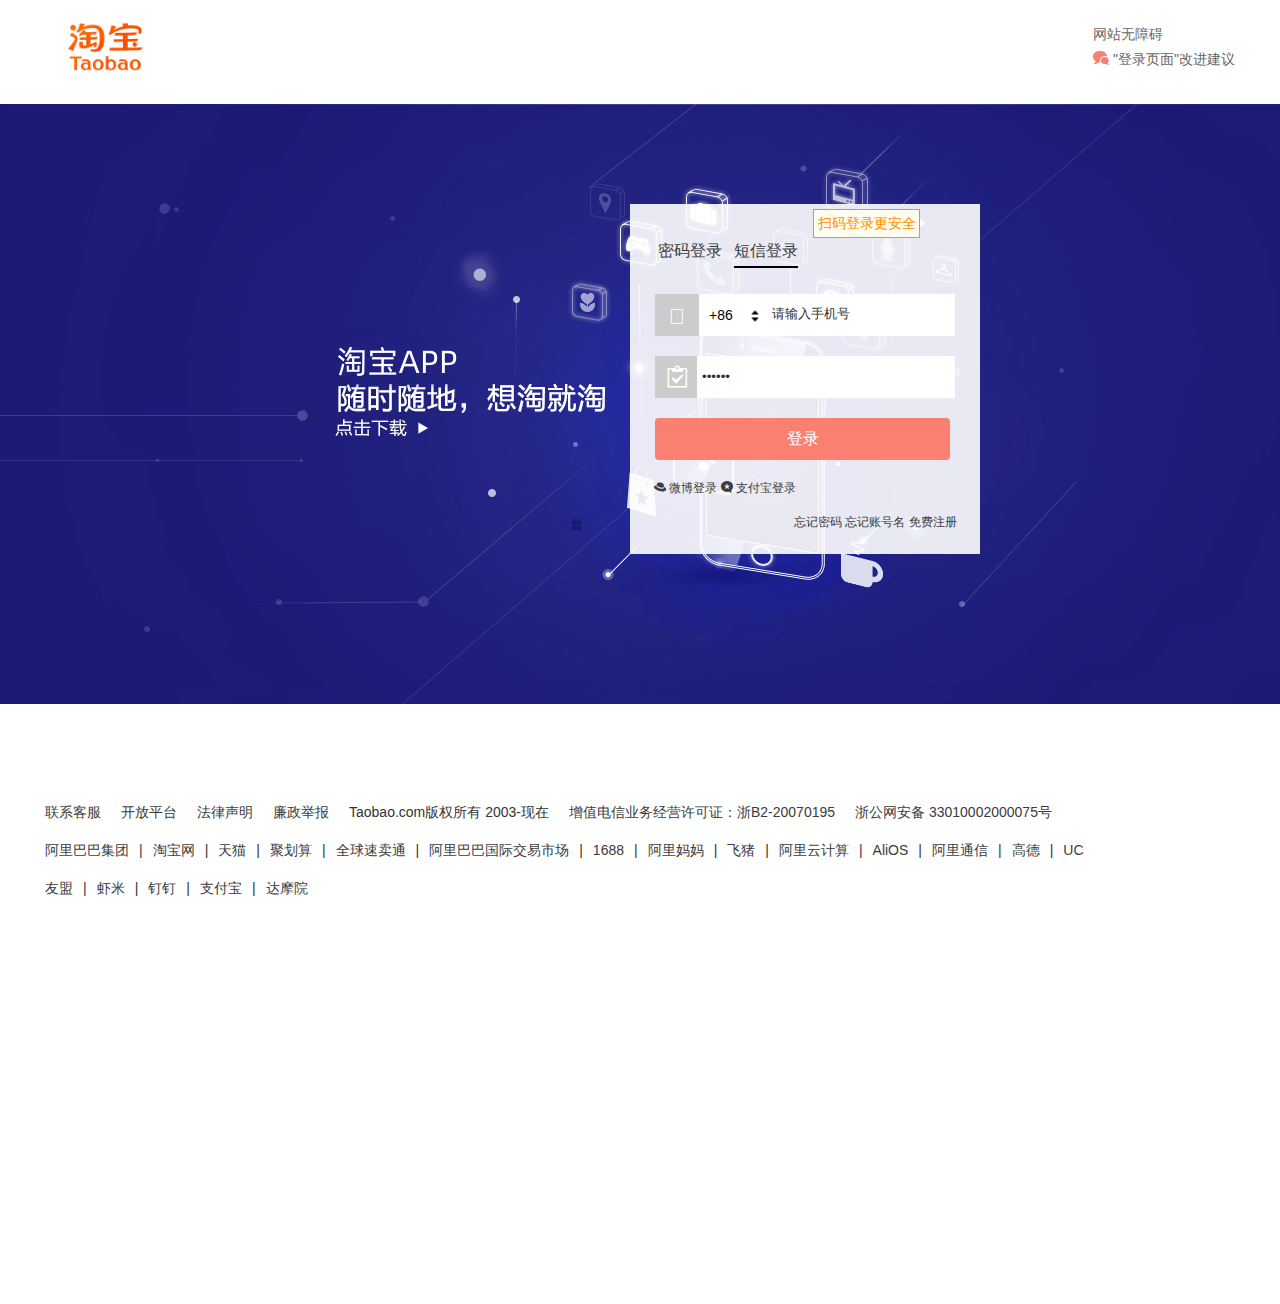
<file: login2.html>
<!DOCTYPE html>
<html lang="en">
<head>
    <meta charset="UTF-8">
    <meta http-equiv="X-UA-Compatible" content="IE=edge">
    <meta name="viewport" content="width=device-width, initial-scale=1.0">
    <title>淘宝网 - 淘！我喜欢</title>

    <!-- 标题上的图标 -->
    <link rel="shortcut icon" href="favicon.ico">
    <link rel="stylesheet" href="login2.css">
    <style>
        /* 字体声明 */
        @font-face {
            font-family: 'icomoon';
            src:  url('fonts/icomoon.eot?z9eh57');
            src:  url('fonts/icomoon.eot?z9eh57#iefix') format('embedded-opentype'),
                url('fonts/icomoon.ttf?z9eh57') format('truetype'),
                url('fonts/icomoon.woff?z9eh57') format('woff'),
                url('fonts/icomoon.svg?z9eh57#icomoon') format('svg');
            font-weight: normal;
            font-style: normal;
            font-display: block;
        }
    </style>
</head>
<body>
    <!-- nav -->
    <div class="nav1">
        <div class="nav-taobao">
            <a href="index.html">
                <img src="images/taobao.png" alt="">
            </a>
        </div>
        <div class="nav-title">
            网站无障碍<br>
            <i></i> "登录页面"改进建议
        </div>
    </div>

    <!-- content -->
    <div class="content-1">
        <div class="content1-login">
            <div class="login-top">
                <div class="safe">
                    扫码登录更安全
                </div>
                <div class="safe1"></div>
                <div class="login-way">
                    <a class="way-password" href="login.html">
                        密码登录
                    </a>
                    <a class="way-message" href="#">
                        短信登录
                    </a>
                </div>
            </div>

            <!--  -->
            <div class="login-center1">
                <div class="scanf1">
                    <span class="login-icon1"></span>
                      +86
                      <select name="place" id="">
                        <option value=""> </option>
                        <option value="">中国大陆</option>
                        <option value="">中国香港</option>
                        <option value="">中国澳门</option>
                        <option value="">中国台湾</option>
                        <option value="">韩国</option>
                        <option value="">日本</option>
                        <option value="">美国</option>
                        <option value="">加拿大</option>
                      </select>
                    <input type="text" value="请输入手机号">
                </div>
                <div class="scanf2">
                    <span class="login-icon2"></span>
                    <input type="password" value="请输入验证码">
                </div>
                <button>登录</button>
            </div>

            

            <div class="login-banner">
                <div class="login-banner1">
                    <a href="#"> 微博登录</a>
                    <a href="#">  支付宝登录</a>
                </div>
                <div class="login-info">
                    <a href="#">忘记密码</a> 
                    <a href="#">忘记账号名</a>
                    <a href="#">免费注册</a>
                </div>
            </div>
        </div>
    </div>

    <!-- banner -->
    <div class="banner">
        <ul class="banner-1">
            <li>
                <a href="#">联系客服</a>
            </li>
            <li>
                <a href="#">开放平台</a>
            </li>
            <li>
                <a href="#">法律声明</a>
            </li>
            <li>
                <a href="#">廉政举报</a>
            </li>
            <li>
                Taobao.com版权所有 2003-现在
            </li>
            <li>
                <a href="#">增值电信业务经营许可证：浙B2-20070195</a>
            </li>
            <li>
                <a href="#">浙公网安备 33010002000075号</a>
            </li>
        </ul>

        <ul class="banner-2">
            <li>
                <a href="#">阿里巴巴集团</a>
            </li>
            <li>|</li>
            <li>
                <a href="#">淘宝网</a>
            </li>
            <li>|</li>
            <li>
                <a href="#">天猫</a>
            </li>
            <li>|</li>
            <li>
                <a href="#">聚划算</a>
            </li>
            <li>|</li>
            <li>
                <a href="#">全球速卖通</a>
            </li>
            <li>|</li>
            <li>
                <a href="#">阿里巴巴国际交易市场</a>
            </li>
            <li>|</li>
            <li>
                <a href="#">1688</a>
            </li>
            <li>|</li>
            <li>
                <a href="#">阿里妈妈</a>
            </li>
            <li>|</li>
            <li>
                <a href="#">飞猪</a>
            </li>
            <li>|</li>
            <li>
                <a href="#">阿里云计算</a>
            </li>
            <li>|</li>
            <li>
                <a href="#">AliOS</a>
            </li>
            <li>|</li>
            <li>
                <a href="#">阿里通信</a>
            </li>
            <li>|</li>
            <li>
                <a href="#">高德</a>
            </li>
            <li>|</li>
            <li>
                <a href="#">UC</a>
            </li>
        </ul>

        <ul class="banner-3">
            <li>
                <a href="#">友盟</a>
            </li>
            <li>|</li>
            <li>
                <a href="#">虾米</a>
            </li>
            <li>|</li>
            <li>
                <a href="#">钉钉</a>
            </li>
            <li>|</li>
            <li>
                <a href="#">支付宝</a>
            </li>
            <li>|</li>
            <li>
                <a href="#">达摩院</a>
            </li>
        </ul>
    </div>
</body>
</html>
</file>
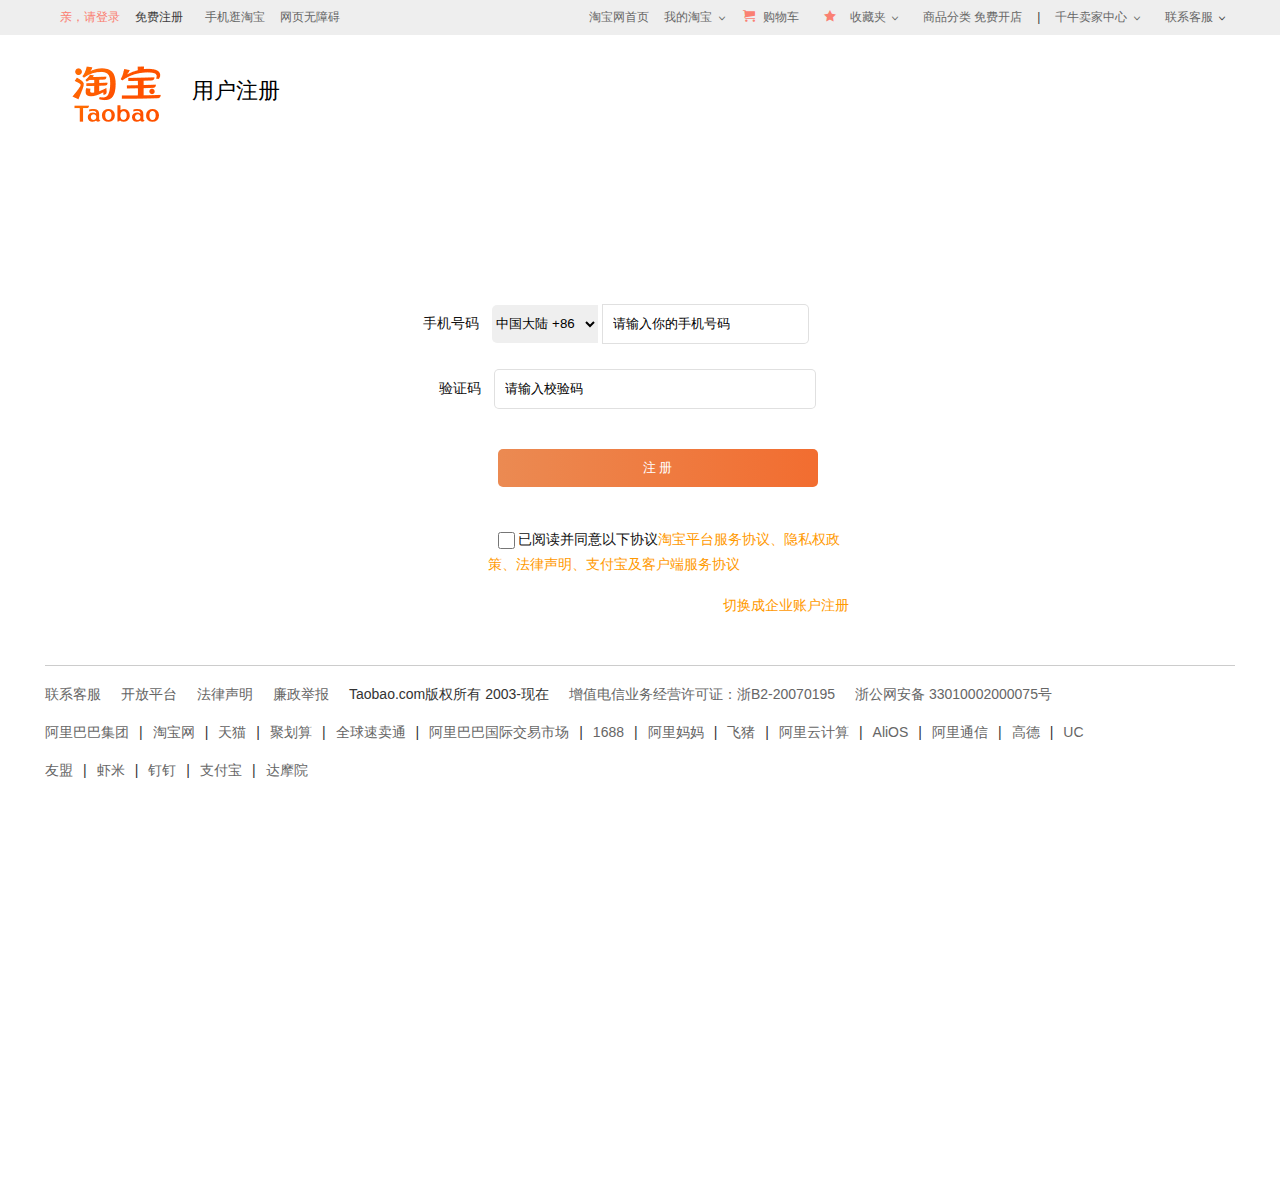
<file: register.html>
<!DOCTYPE html>
<html lang="en">
<head>
    <meta charset="UTF-8">
    <meta http-equiv="X-UA-Compatible" content="IE=edge">
    <meta name="viewport" content="width=device-width, initial-scale=1.0">
    <title>淘宝网 - 淘！我喜欢</title>

     <!-- 标题上的图标 -->
     <link rel="shortcut icon" href="favicon.ico">
     <link rel="stylesheet" href="register.css">

     <style>
        /* 字体声明 */
        @font-face {
            font-family: 'icomoon';
            src:  url('fonts/icomoon.eot?z9eh57');
            src:  url('fonts/icomoon.eot?z9eh57#iefix') format('embedded-opentype'),
                url('fonts/icomoon.ttf?z9eh57') format('truetype'),
                url('fonts/icomoon.woff?z9eh57') format('woff'),
                url('fonts/icomoon.svg?z9eh57#icomoon') format('svg');
            font-weight: normal;
            font-style: normal;
            font-display: block;
        }
        .li-1 {
            font-family: tahoma, arial, 'Hiragino Sans GB', '\5b8b\4f53', sans-serif,'icomoon';
            line-height: 35px;
            margin-right: 7px;
        }
        .my {
            font-family: tahoma, arial, 'Hiragino Sans GB', '\5b8b\4f53', sans-serif,'icomoon';
        }

        .star {
            font-family: tahoma, arial, 'Hiragino Sans GB', '\5b8b\4f53', sans-serif,'icomoon';
            color: salmon;
            line-height: 35px;
            margin: 0px 10px;
        }
        .car {
            font-family: tahoma, arial, 'Hiragino Sans GB', '\5b8b\4f53', sans-serif,'icomoon';
            color: salmon;
            margin-right: 5px;
        }
     </style>
</head>
<body>
    <!-- nav -->
    <div class="nav2">
        <div class="nav-bd">
            <ul class="nav-ul-1">
                <li class="color">
                    <a href="#">亲，请登录</a>
                </li>
                <li class="li-1">
                    免费注册
                </li>
                <li><a href="#">手机逛淘宝</a></li>
                <li><a href="#">网页无障碍</a></li>
            </ul>

            <ul class="nav-ul-2">
                <li>
                    <a href="index.html">淘宝网首页</a>
                </li>
                <li>
                    <div class="my">
                        <a href="#">我的淘宝 </a>
                        <textarea class="tb">
                            已买到的宝贝
                            我的足迹
                        </textarea>
                    </div>
                </li>
                <li>
                    <a href="#">
                        <span class="car"></span>
                        <span>购物车</span>
                    </a>
                </li>
                <li class="collector">
                    <a href="#">
                        <span class="star"></span>
                        <span>收藏夹</span>
                        <span class="li-1"></span>
                        <textarea class="collect">
                            收藏的宝贝
                            收藏的店铺
                        </textarea>
                    </a>
                </li>
                <li>
                    <a href="#">商品分类 免费开店</a>
                </li>
                <li>|</li>
                <li>
                    <a class="li-1" href="#">千牛卖家中心 </a>
                    <span></span>
                </li>
                <li class="collector">
                    <a href="#">联系客服 </a>
                    <span class="li-1"></span>
                    <div class="collect">
                        <a href="#">联系客服</a> 
                        <a href="#">消费者客服</a> 
                        <a href="#">卖家客服</a> 
                        <a href="#">意见反馈</a> 
                        <a href="#">网页版旺旺</a> 
                    </div>
                </li>
            </ul>
        </div>
    </div>

    <!-- content -->
    <div class="content-2">
        <div class="content2-top">
            <a href="index.html">
                <img src="images/taobao.png" alt="">
            </a>
            <span class="user-register">用户注册</span>
        </div>

        <div class="content2-center">
            <div class="phonenum">
                手机号码
                <select name="place" id="">
                    <option value="">中国大陆 +86</option>
                    <option value="">中国香港 +852</option>
                    <option value="">中国澳门 +853</option>
                    <option value="">中国台湾 +886</option>
                </select>
                <input type="text" value="请输入你的手机号码">
            </div>

            <div class="veri-code">
                  验证码
                <input type="text" value="请输入校验码">
            </div>

            <button class="btn-register">注 册</button>

            <div class="checkbox">
                <input type="checkbox" class="agree">
                <span class="agree1">
                    已阅读并同意以下协议<a href="#">淘宝平台服务协议、隐私权政策、法律声明、支付宝及客户端服务协议</a>
                </span>
            </div>
            
            <div class="enter">
                <a href="#">切换成企业账户注册</a>
            </div>
        </div>

        
    </div>

    <!-- banner -->
    <div class="banner">
        <ul class="banner-1">
            <li>
                <a href="#">联系客服</a>
            </li>
            <li>
                <a href="#">开放平台</a>
            </li>
            <li>
                <a href="#">法律声明</a>
            </li>
            <li>
                <a href="#">廉政举报</a>
            </li>
            <li>
                Taobao.com版权所有 2003-现在
            </li>
            <li>
                <a href="#">增值电信业务经营许可证：浙B2-20070195</a>
            </li>
            <li>
                <a href="#">浙公网安备 33010002000075号</a>
            </li>
        </ul>

        <ul class="banner-2">
            <li>
                <a href="#">阿里巴巴集团</a>
            </li>
            <li>|</li>
            <li>
                <a href="#">淘宝网</a>
            </li>
            <li>|</li>
            <li>
                <a href="#">天猫</a>
            </li>
            <li>|</li>
            <li>
                <a href="#">聚划算</a>
            </li>
            <li>|</li>
            <li>
                <a href="#">全球速卖通</a>
            </li>
            <li>|</li>
            <li>
                <a href="#">阿里巴巴国际交易市场</a>
            </li>
            <li>|</li>
            <li>
                <a href="#">1688</a>
            </li>
            <li>|</li>
            <li>
                <a href="#">阿里妈妈</a>
            </li>
            <li>|</li>
            <li>
                <a href="#">飞猪</a>
            </li>
            <li>|</li>
            <li>
                <a href="#">阿里云计算</a>
            </li>
            <li>|</li>
            <li>
                <a href="#">AliOS</a>
            </li>
            <li>|</li>
            <li>
                <a href="#">阿里通信</a>
            </li>
            <li>|</li>
            <li>
                <a href="#">高德</a>
            </li>
            <li>|</li>
            <li>
                <a href="#">UC</a>
            </li>
        </ul>

        <ul class="banner-3">
            <li>
                <a href="#">友盟</a>
            </li>
            <li>|</li>
            <li>
                <a href="#">虾米</a>
            </li>
            <li>|</li>
            <li>
                <a href="#">钉钉</a>
            </li>
            <li>|</li>
            <li>
                <a href="#">支付宝</a>
            </li>
            <li>|</li>
            <li>
                <a href="#">达摩院</a>
            </li>
        </ul>
    </div>
</body>
</html>
</file>
<file: index.css>
* {
    margin: 0;
    padding: 0;
}
ul, li {
    margin: 0;
    padding: 0;
    list-style: none;
    list-style-type: none;
    margin: 0;
    padding: 0;
}
a {
    text-decoration: none;
    color: #666666;
}
a:hover {
    color: salmon;
}
input {
    outline: none;
    border: 0;
}
body,html {
    background-color: #eee;
}

.fixed {
    position: fixed;
    right: 0px;
    top: 100px; 
    width: 70px;
    height: 450px;
    background-color: #fff;
    border-radius: 20px 0 0 20px;

}
.fixed-1 {
    display: block;
    width: 50px;
    height: 50px;
    margin-top: 35px;
    text-align: center;
    font-size: 12px;
    color: #333333;
    padding-left: 10px;
}
.fixed-icon {
    display: block;
    font-family: 'icomoon';
    margin-bottom: 10px;
    font-size: 20px;
}



/* nav */
.nav {
    width: 100%;
    background-color: #eee;
}
.nav-bd {
    display: flex;
    justify-content: space-between;
    background: #eee;
    margin: 0 auto;
    height: 35px;
    width: 1190px;
    line-height: 35px;

    /* 字体 */
    font-size: 12px;
    color: #3c3c3c;
    font-family: tahoma, arial, 'Hiragino Sans GB', '\5b8b\4f53', sans-serif;
}
.nav-bd .nav-ul-1 {
    display: flex;
}

.nav-bd .nav-ul-1 li {
    margin-left: 15px;
}
.nav-bd .nav-ul-1 li:nth-child(2) a {
    color: salmon;
}

.nav-bd .nav-ul-2 {
    display: flex;
}

.nav-bd .nav-ul-2 li {
    margin-left: 15px;
}


/* header */
.nav .header {
    width: 1190px;
    height: 110px;
    margin: 5px auto;

    display: flex;
}

.nav .header img {
    margin-left: 60px;
    padding-top: 30px;
}

.nav .header .search .search-1 {
    display: flex;
    height: 38px;
    width: 700px;
    background-color: #fff;

    margin-top: 30px;
    margin-left: 50px;
    border-radius: 20px;
    border: 2px solid salmon;

}

.nav .header .search .search-left {
    line-height: 38px;
    padding-left: 20px;
    font-size: 14px;
    color: #333;
}

.nav .header .search .search-left span {
    color: #ddd;
}

.nav .header .search .search-1 input {
    padding-left: 10px;
    color: #ddd;
    width: 530px;
}

.nav .header .search .search-1 .search-right {
    width: 72px;
    height: 32px;
    margin-top: 1px;
    border-radius: 20px;
    background-color: #FF5000;
    border: 2px solid #FF5000;
    margin-left: 6px;

    /* 文字 */
    line-height: 32px;
    text-align: center;
    color: #fff;
    font-size: 18px;
    font-family: tahoma, arial, 'Hiragino Sans GB', '\5b8b\4f53', sans-serif;
}
.nav .header .search .search-2 {
    display: flex;
    padding-left: 70px;
    font-size: 12px;
    font-family: tahoma, arial, 'Hiragino Sans GB', '\5b8b\4f53', sans-serif;
    color: #666666;
}

.nav .header .search .search-2 li {
    padding-right: 20px;
    margin-top: 10px;
}

.nav .header .download {
    width: 75px;
    height: 90px;
    background-color: #fff;
    margin-top: 14px;
    margin-left: 90px;
    text-align: center;

    font-size: 12px;
    font-family: tahoma, arial, 'Hiragino Sans GB', '\5b8b\4f53', sans-serif;
}

.nav .header .download .wenzi {
    padding-top: 2px;
    padding-bottom: 2px;
    color: #FF5000;
}

.nav .header .download .tupian {
    width: 60px;
    height: 60px;
    padding-left: 10px;
    padding-top: 5px;
    background: url(images/下载.png) no-repeat 5px 1px;
    background-size: contain;
}


/* content */
.content {
    width: 1190px;
    height: 1800px;
    background-color: #fff;
    border-radius: 20px;
    overflow: hidden;
    margin: 0 auto;

    perspective: 800px;
}

.content .content-head {
    display: flex;
    width: 1190px;
    height: 390px;
}

.content .content-head-left {
    background-color: #F7F9FA;;
    width: 255px;
    height: 350px;
    padding: 16px 0 0 20px;
    margin: 20px 20px 10px 22px;
    border-radius: 10px;
}

.content .content-head-left .sort {
    font-size: 18px;
    color: #111111;
    font-weight: 700;
    font-family: tahoma, arial, 'Hiragino Sans GB', '\5b8b\4f53', sans-serif;
    margin-bottom: 10px;
}

.content .content-head-left li {
    font-size: 14px;
    color: #666666;
    font-family: tahoma, arial, 'Hiragino Sans GB', '\5b8b\4f53', sans-serif;

    margin: 20px 0px;
}

.content .content-head-left li a {
    margin: 0px 7px;
}

.content .content-head-left li .sort-icon {
    font-family: 'icomoon';
}

.content .content-head-right .content-top {
    width: 852px;
    height: 42px;
    margin-top: 20px;
    background-color: #F7F9FA;;
    border-radius: 10px;
}

.content .content-head-right .content-top ul {
    display: flex;
    line-height: 42px;
    padding-left: 28px;
}

.content .content-head-right .content-top li {
    margin: 0px 10px;
    font-family: tahoma, arial, 'Hiragino Sans GB', '\5b8b\4f53', sans-serif;
}

.content .content-head-right .content-top li:nth-child(2n) {
    color: #E0E0E0;
    font-size: 16px;
    font-weight: normal;
}

.content .content-head-right .content-top li:nth-child(1) a {
    color: #FF0036;
    font-size: 16px;
    font-weight: 700;
}
.content .content-head-right .content-top li:nth-child(3) a {
    color: #FF0036;
    font-size: 16px;
    font-weight: 700;
}
.content .content-head-right .content-top li:nth-child(5) a {
    color: #33C900;
    font-size: 16px;
    font-weight: 700;
}
.content .content-head-right .content-top li:nth-child(2n+1) a:hover {
    color: salmon;
}

.content .content-head-right .content-center {
    width: 852px;
    height: 315px;
    display: flex;
    margin-top: 10px;
}

.content .content-head-right .content-center-1 {
    position: relative;
    background-color: #F7F9FA;
    width: 564px;
    height: 315px;
    border-radius: 10px;
    overflow: hidden;
}

.content-center-1 img {
    position: absolute;
    width: 100%;
    height: 100%;
}

.content-center-1 .prev,.next {
    position: absolute;
    /* 绝对定位的盒子垂直居中 */
    top: 50%;
    margin-top: -15px;
    /* 加了绝对定位的盒子可以直接设置高度和宽度 不用再转换为行内块元素 */
    width: 20px;
    height: 30px;
    background: rgba(0,0,0,.3);
    text-align: center;
    line-height: 30px;
    color: #fff;
    text-decoration: none;
}

.content-center-1 .prev:hover,.next:hover {
    color: #ff5000;
}

.content-center-1 .prev {
    left: 0;
    /* 圆角边框 */
    border-top-right-radius: 15px;
    border-bottom-right-radius: 15px;
}
.content-center-1 .next {
    right: 0;
    border-top-left-radius: 15px;
    border-bottom-left-radius: 15px;
}

.content-center-1 .promo-nav {
    position: absolute;
    z-index: 999;
    bottom: 5px;
    left: 240px;
    
}

.content-center-1 .promo-nav li {
    float: left;
    z-index: 99;
    width: 8px;
    height: 8px;
    background-color: #fff;
    border-radius: 50%;
    margin: 3px;
}
.content-center-1 .promo-nav .selected {
    background-color: #ff5000;
}

.content .content-head-right .content-center-2 {
    background-color: #fff;
    height: 300px;
    width: 300px;
    padding-left: 10px;
    padding-top: 15px;
    text-align: center;
}

.content .content-head-right .content-center-2 img {
    width: 60px;
    height: 60px;
    border-radius: 50%;
    overflow: hidden;
    margin-bottom: 20px;
}

.content .content-head-right .content-center-2 h4 {
    font-weight: 600;
    font-family: tahoma, arial, 'Hiragino Sans GB', '\5b8b\4f53', sans-serif;
    font-size: 16px;
    color: #3c3c3c;
}

.content .content-head-right .content-center-2 .btn {
    display: flex;
    padding-left: 10px;
}

.content .content-head-right .content-center-2 .btn a {
    width: 80px;
    height: 42px;
    margin: 15px 5px;
    border-radius: 28px;
    /* 文字居中 */
    text-align: center;
    line-height: 42px;
    color: #FFFFFF;
}
.content .content-head-right .content-center-2 .btn a:nth-child(1) {
    background-image: linear-gradient(to right,#ff5000 0,#ff6000 100%);
}
.content .content-head-right .content-center-2 .btn a:nth-child(2) {
    background-image: linear-gradient(to right,#ff9000 0,#ff7000 100%);
}
.content .content-head-right .content-center-2 .btn a:nth-child(3) {
    border: 1px solid salmon;
    color: salmon;
}

.content .content-center-2 .btn {
    font-family: tahoma, arial, 'Hiragino Sans GB', '\5b8b\4f53', sans-serif;
}

.content .content-center-2 .user-mytao {
    display: flex;
    margin: 17px 0px;
}

.content .content-center-2 .user-mytao a {
    margin-left: 20px;
    font-size: 12px;
    color: #3c3c3c;
    font-family: tahoma, arial, 'Hiragino Sans GB', '\5b8b\4f53', sans-serif;
}

.content .content-center-2 .user-mytao a span {
    font-family: 'icomoon';
    font-size: 18px;
}
.content .content-center-2 .user-mytao a p {
    margin-top: 8px;
}

.content .content-center-2 .tip {
    display: flex;
    padding-left: 20px;
    padding-top: 15px;

    /* 字体 */
    font-size: 12px;
    font-family: tahoma, arial, 'Hiragino Sans GB', '\5b8b\4f53', sans-serif;
}
.content .content-center-2 .hot {
    width: 32px;
    height: 18px;

    /* 文字居中 */
    text-align: center;
    line-height: 18px;
    border-radius: 2px;
    color: #FF5000;
    font-size: 12px;
    background-color: #FFEFEF;
}

.content .content-center-2 .tip span {
    padding-left: 5px;
    width: 216px;
    height: 18px;
    white-space: nowrap;
    overflow: hidden;
    text-overflow: ellipsis;
}

/* recommend */
.content .content-recommend {
    padding: 40px 20px 0px 20px;
    width: 100%;
}
.content .content-recommend .recommend-center {
    width: 1150px;
    /* height: 700px; */

    /* flex */
    display: flex;
}

.content .content-recommend .recommend-top .title {
    font-size: 24px;
    font-weight: 600;
    color: #111111;
    font-family: tahoma, arial, 'Hiragino Sans GB', '\5b8b\4f53', sans-serif;
    padding-left: 15px;
}

.content .content-recommend .recommend-top .recommend img {
    width: 64px;
    height: 20px;
    margin: 4px 0 0 0px;
}

/* shopping */
.content .recommend-center {
    /* flex */
    display: flex;
    flex-wrap: wrap;
}
.content .recommend-center .shopping-1 {
    width: 350px;
    height: 155px;
    background-color: #F7F9FA;;
    padding: 11px;
    margin-top: 24px; 
    border-radius: 10px;

    /* 每个外右边距  */
    margin-right: 16px;
    display: flex;

    /* 过渡 */
    transition: all .2s;
    
}

.content .recommend-center .shopping-1:nth-child(3n) {
    margin-right: 0px;
}

.content .recommend-center .shopping-1 .img-wrapper img {
    width: 150px;
    height: 150px;
    border-radius: 7px;
    margin-top: 2px;
}

.content .recommend-center .info-wrapper {
    margin-left: 12px;
    padding-top: 7px;
    font-size: 16px;
    color: #333333;
    font-family: tahoma, arial, 'Hiragino Sans GB', '\5b8b\4f53', sans-serif;
}


.content .recommend-center .info-wrapper .intr{
    /* 文本 */
    max-height: 46px;
    overflow: hidden;
    line-height: 24px;
}
.content .recommend-center .info-wrapper img {
    width: 94px;
    height: 16px;
}
.content .recommend-center .tag-list {
    color: #FF5000;
    border-color: #FAB596;
    background: #FFFFFF;
    margin-top: 10px;

    width: 50px;
    height: 20px;
    padding:  0 4px 0 5px;

    /* 字体 */
    font-size: 12px;
    line-height: 18px;
    vertical-align: top;
    border: 1px solid #ff5000;
    border-radius: 3px;
}

.content .recommend-center .price {
    display: block;
    color: #FF5000;
    margin-top: 30px;
    font-size: 22px;
    font-family: tahoma, arial, 'Hiragino Sans GB', '\5b8b\4f53', sans-serif;
}

.content .recommend-center .shopping-1:hover {
    background-color: #fff;
    transform: translateZ(10px);
    box-shadow: 5px 5px 5px -4px #FAB596;
}

/* banner */
.banner {
    width: 1190px;
    height: 400px;
    margin: 100px auto;
}
.banner-1 {
    display: flex;
    margin-bottom: 20px;
}
.banner-1 li {
    margin-right: 20px;
    font-size: 14px;
    font-family: tahoma, arial, 'Hiragino Sans GB', '\5b8b\4f53', sans-serif;
    color: #333333;
}
.banner a:hover {
    color: #111111;
    text-decoration: underline;
}

.banner-2,.banner-3 {
    display: flex;
    font-size: 14px;
    font-family: tahoma, arial, 'Hiragino Sans GB', '\5b8b\4f53', sans-serif;
    color: #333333;
    margin-bottom: 20px;
}
.banner-2 li {
    margin-right: 10px;
}
.banner-3 {
    display: flex;
}
.banner-3 li {
    margin-right: 10px;
}



/* 下拉菜单 */
.nav .li-1 .li-1-content {
    position: absolute;
    display: none;
    border: 0;
    background-color: #fff;

    min-width: 100px;
    box-shadow: 0px 8px 16px 0px rgba(0,0,0,0.2);
    z-index: 1;
    height: 300px;
}

.nav .li-1 .li-1-content a {
    display: block;
    width: 80px;
    text-align: center;
}

.nav .li-1 .li-1-content a:hover {
    background-color: #fff;
}

.nav .li-1:hover .li-1-content {
    display: block;
}

.nav-ul-2 .tb {
    position: absolute;
    z-index: 1;
    width: 50px;
    height: 80px;
    border: 0;
    display: none;
    background-color: #fff;

    min-width: 100px;
}
.nav-ul-2 .my:hover .tb {
    display: block;
}

.nav-ul-2 .collect {
    position: absolute;
    z-index: 1;
    width: 80px;
    height: 180px;
    border: 0;
    display: none;
    background-color: #fff;
}

.nav-ul-2 .collect a {
    display: block;
}
.nav-ul-2 .collector:hover .collect {
    display: block;
}
</file>
<file: demo-files/demo.css>
body {
  padding: 0;
  margin: 0;
  font-family: sans-serif;
  font-size: 1em;
  line-height: 1.5;
  color: #555;
  background: #fff;
}
h1 {
  font-size: 1.5em;
  font-weight: normal;
}
small {
  font-size: .66666667em;
}
a {
  color: #e74c3c;
  text-decoration: none;
}
a:hover, a:focus {
  box-shadow: 0 1px #e74c3c;
}
.bshadow0, input {
  box-shadow: inset 0 -2px #e7e7e7;
}
input:hover {
  box-shadow: inset 0 -2px #ccc;
}
input, fieldset {
  font-family: sans-serif;
  font-size: 1em;
  margin: 0;
  padding: 0;
  border: 0;
}
input {
  color: inherit;
  line-height: 1.5;
  height: 1.5em;
  padding: .25em 0;
}
input:focus {
  outline: none;
  box-shadow: inset 0 -2px #449fdb;
}
.glyph {
  font-size: 16px;
  width: 15em;
  padding-bottom: 1em;
  margin-right: 4em;
  margin-bottom: 1em;
  float: left;
  overflow: hidden;
}
.liga {
  width: 80%;
  width: calc(100% - 2.5em);
}
.talign-right {
  text-align: right;
}
.talign-center {
  text-align: center;
}
.bgc1 {
  background: #f1f1f1;
}
.fgc1 {
  color: #999;
}
.fgc0 {
  color: #000;
}
p {
  margin-top: 1em;
  margin-bottom: 1em;
}
.mvm {
  margin-top: .75em;
  margin-bottom: .75em;
}
.mtn {
  margin-top: 0;
}
.mtl, .mal {
  margin-top: 1.5em;
}
.mbl, .mal {
  margin-bottom: 1.5em;
}
.mal, .mhl {
  margin-left: 1.5em;
  margin-right: 1.5em;
}
.mhmm {
  margin-left: 1em;
  margin-right: 1em;
}
.mls {
  margin-left: .25em;
}
.ptl {
  padding-top: 1.5em;
}
.pbs, .pvs {
  padding-bottom: .25em;
}
.pvs, .pts {
  padding-top: .25em;
}
.unit {
  float: left;
}
.unitRight {
  float: right;
}
.size1of2 {
  width: 50%;
}
.size1of1 {
  width: 100%;
}
.clearfix:before, .clearfix:after {
  content: " ";
  display: table;
}
.clearfix:after {
  clear: both;
}
.hidden-true {
  display: none;
}
.textbox0 {
  width: 3em;
  background: #f1f1f1;
  padding: .25em .5em;
  line-height: 1.5;
  height: 1.5em;
}
#testDrive {
  display: block;
  padding-top: 24px;
  line-height: 1.5;
}
.fs0 {
  font-size: 16px;
}
.fs1 {
  font-size: 32px;
}
.fs2 {
  font-size: 32px;
}
</file>
<file: style.css>
@font-face {
  font-family: 'icomoon';
  src:  url('fonts/icomoon.eot?kmb3lf');
  src:  url('fonts/icomoon.eot?kmb3lf#iefix') format('embedded-opentype'),
    url('fonts/icomoon.ttf?kmb3lf') format('truetype'),
    url('fonts/icomoon.woff?kmb3lf') format('woff'),
    url('fonts/icomoon.svg?kmb3lf#icomoon') format('svg');
  font-weight: normal;
  font-style: normal;
  font-display: block;
}

[class^="icon-"], [class*=" icon-"] {
  /* use !important to prevent issues with browser extensions that change fonts */
  font-family: 'icomoon' !important;
  speak: never;
  font-style: normal;
  font-weight: normal;
  font-variant: normal;
  text-transform: none;
  line-height: 1;

  /* Better Font Rendering =========== */
  -webkit-font-smoothing: antialiased;
  -moz-osx-font-smoothing: grayscale;
}

.icon-apachenetbeanside:before {
  content: "\e900";
  color: #1b6ac6;
}
.icon-gitlab:before {
  content: "\e901";
  color: #fca121;
}
.icon-googlekeep:before {
  content: "\e902";
  color: #fb0;
}
.icon-pypi:before {
  content: "\e903";
  color: #3775a9;
}
.icon-apacheairflow:before {
  content: "\e909";
  color: #007a88;
}
.icon-keybase:before {
  content: "\e90a";
  color: #33a0ff;
}
.icon-micro-dot-blog:before {
  content: "\e908";
  color: #fd8308;
}
.icon-redhat:before {
  content: "\e90b";
  color: #e00;
}
.icon-sinaweibo:before {
  content: "\e90d";
  color: #e6162d;
}
.icon-slickpic:before {
  content: "\e90c";
  color: #ff880f;
}
.icon-viber:before {
  content: "\e90e";
  color: #665cac;
}
.icon-home:before {
  content: "\e904";
}
.icon-home2:before {
  content: "\e905";
}
.icon-headphones:before {
  content: "\e910";
}
.icon-music:before {
  content: "\e911";
}
.icon-play:before {
  content: "\e912";
}
.icon-location:before {
  content: "\e947";
}
.icon-location2:before {
  content: "\e948";
}
.icon-arrow-up2:before {
  content: "\ea3a";
}
.icon-arrow-right2:before {
  content: "\ea3c";
}
.icon-arrow-down2:before {
  content: "\ea3e";
}
.icon-arrow-left2:before {
  content: "\ea40";
}
.icon-checkmark:before {
  content: "\ea10";
}
.icon-checkmark2:before {
  content: "\ea11";
}
.icon-arrow-up:before {
  content: "\ea32";
}
.icon-arrow-left21:before {
  content: "\ea41";
}
.icon-ctrl:before {
  content: "\ea50";
}
.icon-embed2:before {
  content: "\ea80";
}
.icon-share2:before {
  content: "\ea82";
}
.icon-home1:before {
  content: "\e907";
}
.icon-pencil:before {
  content: "\e906";
}
.icon-play1:before {
  content: "\e913";
}
.icon-folder-open:before {
  content: "\e930";
}
.icon-cart:before {
  content: "\e93a";
}
.icon-clock:before {
  content: "\e94e";
}
.icon-mobile2:before {
  content: "\e959";
}
.icon-drawer2:before {
  content: "\e95d";
}
.icon-bubbles:before {
  content: "\e96c";
}
.icon-user-tie:before {
  content: "\e976";
}
.icon-lock:before {
  content: "\e98f";
}
.icon-aid-kit:before {
  content: "\e998";
}
.icon-gift:before {
  content: "\e99f";
}
.icon-spoon-knife:before {
  content: "\e9a3";
}
.icon-briefcase:before {
  content: "\e9ae";
}
.icon-clipboard:before {
  content: "\e9b8";
}
.icon-star-empty:before {
  content: "\e9d7";
}
.icon-star-full:before {
  content: "\e9d9";
}
.icon-heart:before {
  content: "\e9da";
}
.icon-happy:before {
  content: "\e9df";
}
.icon-smile:before {
  content: "\e9e1";
}
.icon-ctrl1:before {
  content: "\ea51";
}
</file>
<file: login.css>
* {
    margin: 0;
    padding: 0;
}
a {
    text-decoration: none;
    color: #3c3c3c;
}
ul {
    list-style: none;
}

.nav1 {
    width: 1190px;
    height: 50px;
    margin: 0 auto;
    padding: 22px 0;

    /* flex */
    display: flex;
    justify-content: space-between;
}
.nav1 .nav-taobao img {
    width: 120px;
    height: 50px;
}
.nav1 .nav-title {
    font-size: 14px;
    color: #666666;
    line-height: 25px;
    font-family: tahoma, arial, 'Hiragino Sans GB', '\5b8b\4f53', sans-serif,'icomoon';
}
.nav1 i {
    font-style: normal;
    color: salmon;
}

/* content */
.content-1 {
    /* 子绝父相 */
    position: relative;
    margin-top: 10px;
    width: 100%;
    height: 600px;
    background: url(images/taobaoa.png) no-repeat -400px;
    background-size: cover;
    width: 100%;
    height: 600px;
}
.content1-login {
    position: absolute;
    top: 100px;
    right: 300px;
    width: 350px;
    height: 350px;
    background-color: hsla(0,0%,100%,.9);
}

.content1-login .login-top {
    width: 350px;
    height: 70px;
}

.content1-login .login-top .safe {
    position: absolute;
    top: 5px;
    right: 60px;
    width: 105px;
    height: 27px;
    background-color: #fff;

    /* 字体 */
    font-size: 14px;
    color: #FF9000;
    font-family: tahoma, arial, 'Hiragino Sans GB', '\5b8b\4f53', sans-serif;
    text-align: center;
    line-height: 27px;
    border: 1px solid #FF9000;
    background-color: #fefcee;
}

.content1-login .login-top .safe1 {
    position: absolute;
    box-sizing: border-box;
    top: 15px;
    right: 50px;
    width: 8px;
    height: 8px;

    /* 三角 */
    border-top: 4px solid transparent;
    border-right: 4px solid transparent;
    border-bottom: 4px solid transparent;
    border-left: 6px solid #fefcee;

}

.content1-login .login-way {
    position: absolute;
    top: 37px;
    left: 28px;
    width: 140px;
    height: 27px;
    /* background-color: salmon; */
    display: flex;
    justify-content: space-between;

    /* 字体 */
    font-size: 16px;
    color: #3c3c3c;
    font-weight: 500;
    
}

.login-way .way-password {
    display: block;
    border-bottom: 2px solid #000;
}

.login-way .way-message {
    display: block;
    /* border-bottom: 2px solid #000; */
}

/* 输入 */
/* 密码登录 */
.login-center1 .scanf1,.scanf2 {
    font-family: tahoma, arial, 'Hiragino Sans GB', '\5b8b\4f53', sans-serif, 'icomoon';
    width: 300px;
    height: 42px;

    /* flex */
    display: flex;
    text-align: center;
    margin: 20px 25px 20px;
}
.login-center1 span {
    display: block;
    width: 40px;
    height: 40px;
    background-color: #cccccc;
    font-size: 22px;
    color: #fff;
    padding-top: 8px;
    box-sizing: border-box;
}

.login-center1 .login-icon2 {
    padding-left: 10px;
}
.login-center1 input {
    padding-left: 5px;
    border: 0;
    outline: none;
    width: 250px;
    height: 40px;
    color: #333333;
}

.login-center1 button {
    width: 295px;
    height: 42px;
    background-color: salmon;
    margin-left: 25px;
    margin-bottom: 20px;
    border: 0;
    border-radius: 4px;
    color: #fff;
    font-size: 16px;
    font-family: tahoma, arial, 'Hiragino Sans GB', '\5b8b\4f53', sans-serif;
}

.login-center1 button:hover {
    background-color: #f40;
}



.login-banner {
    font-size: 12px;
    color: #333333;
    font-family: tahoma, arial, 'Hiragino Sans GB', '\5b8b\4f53', sans-serif, 'icomoon';
    margin-left: 24px;
}

.login-info {
    padding-top: 17px;
    padding-left: 140px;
}

/* banner */
/* banner */
.banner {
    width: 1190px;
    height: 400px;
    margin: 100px auto;
}
.banner-1 {
    display: flex;
    margin-bottom: 20px;
}
.banner-1 li {
    margin-right: 20px;
    font-size: 14px;
    font-family: tahoma, arial, 'Hiragino Sans GB', '\5b8b\4f53', sans-serif;
    color: #333333;
}
.banner a:hover {
    color: #111111;
    text-decoration: underline;
}

.banner-2,.banner-3 {
    display: flex;
    font-size: 14px;
    font-family: tahoma, arial, 'Hiragino Sans GB', '\5b8b\4f53', sans-serif;
    color: #333333;
    margin-bottom: 20px;
}
.banner-2 li {
    margin-right: 10px;
}
.banner-3 {
    display: flex;
}
.banner-3 li {
    margin-right: 10px;
}
</file>
<file: login2.css>
* {
    margin: 0;
    padding: 0;
}
a {
    text-decoration: none;
    color: #3c3c3c;
}
ul {
    list-style: none;
}

.nav1 {
    width: 1190px;
    height: 50px;
    margin: 0 auto;
    padding: 22px 0;

    /* flex */
    display: flex;
    justify-content: space-between;
}
.nav1 .nav-taobao img {
    width: 120px;
    height: 50px;
}
.nav1 .nav-title {
    font-size: 14px;
    color: #666666;
    line-height: 25px;
    font-family: tahoma, arial, 'Hiragino Sans GB', '\5b8b\4f53', sans-serif,'icomoon';
}
.nav1 i {
    font-style: normal;
    color: salmon;
}

/* content */
.content-1 {
    /* 子绝父相 */
    position: relative;
    margin-top: 10px;
    width: 100%;
    height: 600px;
    background: url(images/taobaoa.png) no-repeat -400px;
    background-size: cover;
    width: 100%;
    height: 600px;
}
.content1-login {
    position: absolute;
    top: 100px;
    right: 300px;
    width: 350px;
    height: 350px;
    background-color: hsla(0,0%,100%,.9);
}

.content1-login .login-top {
    width: 350px;
    height: 70px;
}

.content1-login .login-top .safe {
    position: absolute;
    top: 5px;
    right: 60px;
    width: 105px;
    height: 27px;
    background-color: #fff;

    /* 字体 */
    font-size: 14px;
    color: #FF9000;
    font-family: tahoma, arial, 'Hiragino Sans GB', '\5b8b\4f53', sans-serif;
    text-align: center;
    line-height: 27px;
    border: 1px solid #FF9000;
    background-color: #fefcee;
}

.content1-login .login-top .safe1 {
    position: absolute;
    box-sizing: border-box;
    top: 15px;
    right: 50px;
    width: 8px;
    height: 8px;

    /* 三角 */
    border-top: 4px solid transparent;
    border-right: 4px solid transparent;
    border-bottom: 4px solid transparent;
    border-left: 6px solid #fefcee;

}

.content1-login .login-way {
    position: absolute;
    top: 37px;
    left: 28px;
    width: 140px;
    height: 27px;
    /* background-color: salmon; */
    display: flex;
    justify-content: space-between;

    /* 字体 */
    font-size: 16px;
    color: #3c3c3c;
    font-weight: 500;
    
}

.login-way .way-password {
    display: block;
    /* border-bottom: 2px solid #000; */
}

.login-way .way-message {
    display: block;
    border-bottom: 2px solid #000;
}

/* 输入 */
/* 密码登录 */
.login-center1 .scanf1,.scanf2 {
    background-color: #fff;
    font-family: tahoma, arial, 'Hiragino Sans GB', '\5b8b\4f53', sans-serif, 'icomoon';
    width: 300px;
    height: 42px;

    /* flex */
    display: flex;
    text-align: center;
    margin: 20px 25px 20px;
    line-height: 42px;
}

.login-center1 .scanf1 {
    font-size: 14px;
}

.login-center1 .login-icon1,.login-icon2 {
    line-height: 30px;
}

.login-center1 .login-icon1 {
    margin-right: 10px;
    width: 60px;
}

.login-center1 span {
    display: block;
    width: 42px;
    height: 42px;
    background-color: #cccccc;
    font-size: 22px;
    color: #fff;
    padding-top: 8px;
    box-sizing: border-box;
}

.login-center1 .login-icon2 {
    padding-left: 2px;
}
.login-center1 input {
    padding-left: 5px;
    border: 0;
    outline: none;
    width: 250px;
    height: 40px;
    color: #333333;
}

.login-center1 button {
    width: 295px;
    height: 42px;
    background-color: salmon;
    margin-left: 25px;
    margin-bottom: 20px;
    border: 0;
    border-radius: 4px;
    color: #fff;
    font-size: 16px;
    font-family: tahoma, arial, 'Hiragino Sans GB', '\5b8b\4f53', sans-serif;
}

.login-center1 button:hover {
    background-color: #f40;
}



.login-banner {
    font-size: 12px;
    color: #333333;
    font-family: tahoma, arial, 'Hiragino Sans GB', '\5b8b\4f53', sans-serif, 'icomoon';
    margin-left: 24px;
}

.login-info {
    padding-top: 17px;
    padding-left: 140px;
}

/* banner */
/* banner */
.banner {
    width: 1190px;
    height: 400px;
    margin: 100px auto;
}
.banner-1 {
    display: flex;
    margin-bottom: 20px;
}
.banner-1 li {
    margin-right: 20px;
    font-size: 14px;
    font-family: tahoma, arial, 'Hiragino Sans GB', '\5b8b\4f53', sans-serif;
    color: #333333;
}
.banner a:hover {
    color: #111111;
    text-decoration: underline;
}

.banner-2,.banner-3 {
    display: flex;
    font-size: 14px;
    font-family: tahoma, arial, 'Hiragino Sans GB', '\5b8b\4f53', sans-serif;
    color: #333333;
    margin-bottom: 20px;
}
.banner-2 li {
    margin-right: 10px;
}
.banner-3 {
    display: flex;
}
.banner-3 li {
    margin-right: 10px;
}

/* select */
.login-center1 .scanf1 select {
    margin-top: 10px;
    margin-left: 10px;
    width: 24px;
    height: 24px;
    border: 0;
    /* 去掉 select 自带样式 */
    appearance: none;
    background: url(images/select.png) no-repeat;
    /* background-position: 48px 8px; */
    background-size: 24px;
}
</file>
<file: register.css>
* {
    margin: 0;
    padding: 0;
}
a {
    text-decoration: none;
    color: #666666;
}
a:hover {
    color: salmon;
}
ul {
    list-style: none;
}
input {
    outline: none;
    border: 0;
}

/* nav */
.nav2 {
    width: 100%;
    background-color: #eee;
}
.nav-bd {
    display: flex;
    justify-content: space-between;
    background: #eee;
    margin: 0 auto;
    height: 35px;
    width: 1190px;
    line-height: 35px;

    /* 字体 */
    font-size: 12px;
    color: #3c3c3c;
    font-family: tahoma, arial, 'Hiragino Sans GB', '\5b8b\4f53', sans-serif;
}
.nav-bd .nav-ul-1 {
    display: flex;
}

.nav-bd .nav-ul-1 li {
    margin-left: 15px;
}
.nav-bd .nav-ul-1 .color a {
    color: salmon;
}

.nav-bd .nav-ul-2 {
    display: flex;
}

.nav-bd .nav-ul-2 li {
    margin-left: 15px;
}

/* 下拉菜单 */
.nav-ul-2 .tb {
    position: absolute;
    z-index: 1;
    width: 50px;
    height: 80px;
    border: 0;
    display: none;
    background-color: #fff;

    min-width: 100px;
}
.nav-ul-2 .my:hover .tb {
    display: block;
}

.nav-ul-2 .collect {
    position: absolute;
    z-index: 1;
    width: 80px;
    height: 180px;
    border: 0;
    display: none;
    background-color: #fff;
}

.nav-ul-2 .collect a {
    display: block;
}
.nav-ul-2 .collector:hover .collect {
    display: block;
}

/* content */
.content-2 {
    width: 1190px;
    height: 500px;
    padding-top: 30px;
    margin: 0 auto;
}
.content-2 img {
    vertical-align: middle;
}
.content-2 .user-register {
    font-size: 22px;
}

.content2-center {
    width: 435px;
    height: 350px;
    margin: 180px auto;

    /* 字体 */
    font-size: 14px;
    color: #111111;
    font-family: tahoma, arial, 'Hiragino Sans GB', '\5b8b\4f53', sans-serif;
}



.content2-center input {
    margin-left: 10px;
    width: 320px;
    height: 38px;
    border: 1px solid #11111121;
    border-radius: 5px;

    font-family: tahoma, arial, 'Hiragino Sans GB', '\5b8b\4f53', sans-serif;
}

.content2-center .veri-code {
    padding-left: 16px;
    margin-top: 25px;
    margin-bottom: 40px;
}

.content2-center .veri-code input {
    width: 310px;
    padding-left: 10px;
}

.content2-center .phonenum input {
    width: 195px;
    height: 38px;
    border-radius: 0px 5px 5px 0px;
    margin-left: 0px;
    padding-left: 10px;
}

.content2-center .phonenum select {
    height: 38px;
    margin-left: 10px;
    border-radius: 5px 0px 0px 5px;
    border: 0;
}

.content2-center .btn-register {
    display: block;
    width: 320px;
    height: 38px;
    background-image: linear-gradient(90deg,rgb(235, 138, 82),#f26d30);
    border: 0;
    border-radius: 5px;
    margin-left: 75px;
    margin-bottom: 40px;
    color: #fff;
}

.content2-center .btn-register:hover {
    background-image: linear-gradient(90deg,#f90,#ff5000);
    color: #ff5000;
}

.content2-center .checkbox {
    margin-left: 65px;
}

.content2-center .agree {
    width: 17px;
    height: 17px;
    text-align: center;

    /* 复选框和文字对齐 */
    vertical-align: middle;
}

.content2-center .agree1 {
    line-height: 25px;
}

.content2-center .agree1 a {
    color: #f90;
}

.content2-center .enter {
    margin-top: 20px;
    margin-left: 300px;
}

.content2-center .enter a {
    color: #f90;
}

/* banner */
.banner {
    width: 1190px;
    height: 400px;
    margin: 100px auto;
    padding-top: 20px;
    border-top: 1px solid #ccc;
}
.banner-1 {
    display: flex;
    margin-bottom: 20px;
}
.banner-1 li {
    margin-right: 20px;
    font-size: 14px;
    font-family: tahoma, arial, 'Hiragino Sans GB', '\5b8b\4f53', sans-serif;
    color: #333333;
}
.banner a:hover {
    color: #111111;
    text-decoration: underline;
}

.banner-2,.banner-3 {
    display: flex;
    font-size: 14px;
    font-family: tahoma, arial, 'Hiragino Sans GB', '\5b8b\4f53', sans-serif;
    color: #333333;
    margin-bottom: 20px;
}
.banner-2 li {
    margin-right: 10px;
}
.banner-3 {
    display: flex;
}
.banner-3 li {
    margin-right: 10px;
}
</file>
